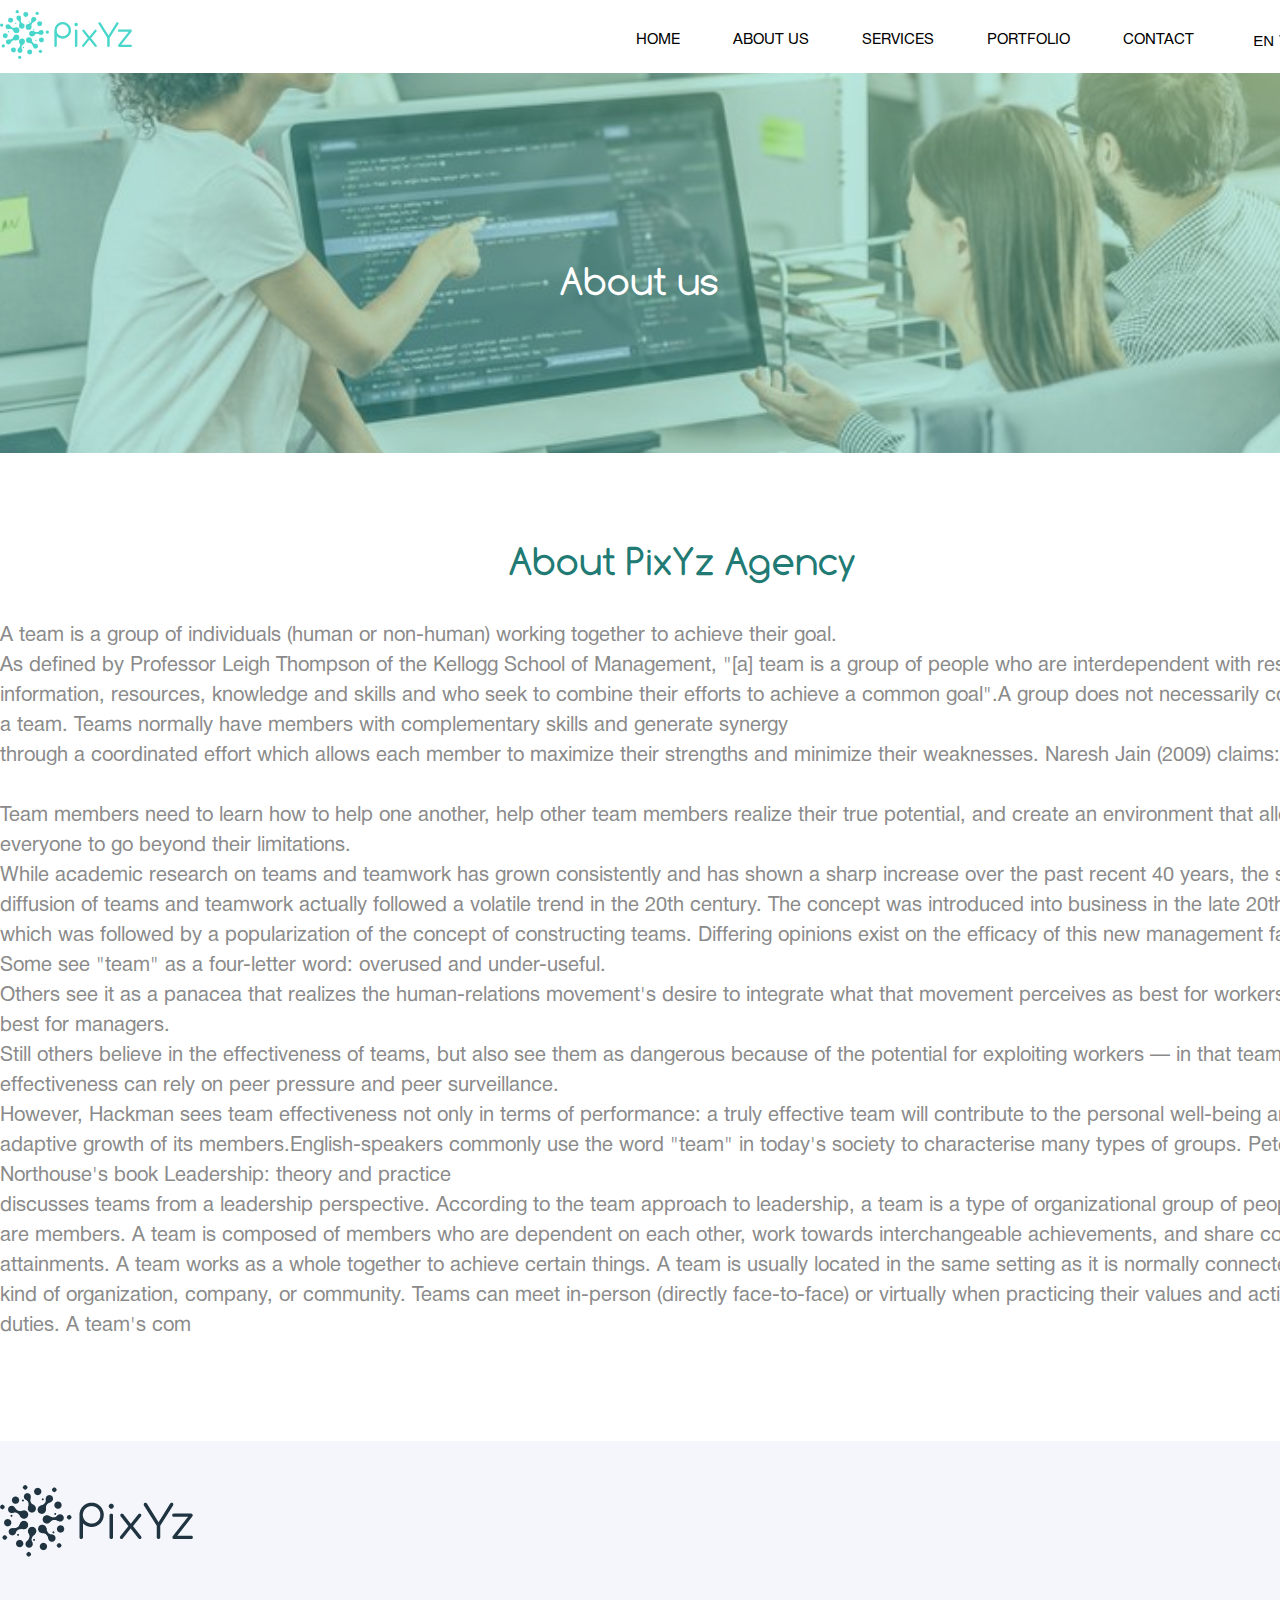
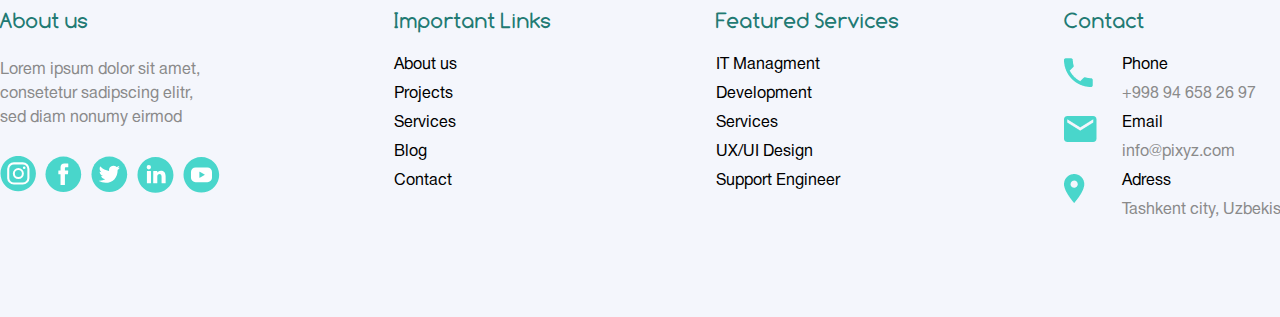
<file: aboutus.html>
<!DOCTYPE html>
<html lang="en">
<head>
    <meta charset="UTF-8">
    <meta http-equiv="X-UA-Compatible" content="IE=edge">
    <meta name="viewport" content="width=device-width, initial-scale=1.0">
    <title>About Us</title>
    <link rel="stylesheet" href="./css/aboutus.min.css">
</head>
<body>
    <header class="header">
        <div class="container">
            <div class="logo">
                <a href="#"><img src="icons/logo.svg" alt=""></a>
            </div>
            <div class="nav_menu">
                <ul class="nav_items">
                    <li><a href="index.html">Home</a></li>
                    <li><a href="aboutus.html">About us</a></li>
                    <li><a href="servises.html">Services</a></li>
                    <li><a href="portfolio.html">Portfolio</a></li>
                    <li><a href="contacts.html">Contact</a></li>
                    <div class="lang_menu">
                        <button class="lang_btn">EN</button>
                        <ul class="lang_content">
                            <li><a href="#">EN</a></li>
                            <li><a href="#">RU</a></li>
                            <li><a href="#">UZ</a></li>
                        </ul>
                    </div> 
                </ul>
            </div>
        </div>
    </header>

    <div class="baner_bg">
        <h2>About us</h2>
    </div>

    <div class="about_us">
        <div class="container">
            <div class="title">
                <h2>About PixYz Agency</h2>
                <p>A team is a group of individuals (human or non-human) working together to achieve their goal. <br>
                    As defined by Professor Leigh Thompson of the Kellogg School of Management, "[a] team is a group of people who are 
                    interdependent with respect to information, resources, knowledge and skills and who seek to combine their efforts to achieve a 
                    common goal".A group does not necessarily constitute a team. Teams normally have members with complementary skills
                    and generate synergy <br>
                    through a coordinated effort which allows each member to maximize their strengths and minimize their weaknesses. Naresh 
                    Jain (2009) claims: <br>
                    <br>
                    Team members need to learn how to help one another, help other team members realize their true potential, and create an 
                    environment that allows everyone to go beyond their limitations. <br>
                    
                    While academic research on teams and teamwork has grown consistently and has shown a sharp increase over the past recent 
                    40 years, the societal diffusion of teams and teamwork actually followed a volatile trend in the 20th century. The concept was 
                    introduced into business in the late 20th century, which was followed by a popularization of the concept of constructing teams.  
                    Differing opinions exist on the efficacy of this new management fad. <br>
                    Some see "team" as a four-letter word:  overused and under-useful. <br>
                    Others see it as a panacea that realizes the human-relations movement's desire to integrate what that movement perceives as 
                    best for workers and as best for managers. <br>
                    Still others believe in the effectiveness of teams, but also see them as dangerous because of the potential for exploiting 
                    workers — in that team effectiveness can rely on peer pressure and peer surveillance. <br>
                    However, Hackman sees team effectiveness not only in terms of performance: a truly effective team will contribute to the 
                    personal well-being and adaptive growth of its members.English-speakers commonly use the word "team" in today's society to 
                    characterise many types of groups. Peter Guy Northouse's book Leadership: theory and practice <br>
                    discusses teams from a leadership perspective. According to the team approach to leadership, a team is a type of 
                    organizational group of people that are members. A team is composed of members who are dependent on each other, work 
                    towards interchangeable achievements, and share common attainments. A team works as a whole together to achieve certain 
                    things. A team is usually located in the same setting as it is normally connected to a kind of organization, company, or 
                    community. Teams can meet in-person (directly face-to-face) or virtually when practicing their values and activities or duties. A 
                    team's com</p>
            </div>
        </div>
    </div>


    <footer>
        <div class="footer">
            <div class="container">
                <div class="footer_logo">
                    <a href="#"><img src="./img/footer_logo.png" alt="f-logo"></a>
                </div>
                <div class="footer_menu">
                    <div class="footer_menu_item">
                        <h4>About us</h4>
                        <p>Lorem ipsum dolor sit amet, 
                            consetetur sadipscing elitr, 
                            sed diam nonumy eirmod</p>
                        <div class="footer_menu_item_socials">
                            <ul>
                                <li><a href="#">
                                    <svg xmlns="http://www.w3.org/2000/svg" width="36" height="36" viewBox="0 0 36 36"><g><g><g><path fill="#fff" d="M2.685 17.432c0-8.57 6.947-15.517 15.516-15.517 8.57 0 15.517 6.947 15.517 15.517S26.77 32.948 18.2 32.948 2.685 26.001 2.685 17.432z"/></g><g><g><path fill="#49d6cb" d="M27.367 13.006a4.613 4.613 0 0 0-4.613-4.613H13.89a4.613 4.613 0 0 0-4.613 4.613v8.865a4.613 4.613 0 0 0 4.613 4.612h8.864a4.613 4.613 0 0 0 4.613-4.612zm2.103 8.865a6.716 6.716 0 0 1-6.716 6.716H13.89a6.717 6.717 0 0 1-6.716-6.716v-8.865a6.717 6.717 0 0 1 6.716-6.717h8.864a6.716 6.716 0 0 1 6.716 6.717zm-7.583-4.289a3.531 3.531 0 0 0-3.527-3.527 3.531 3.531 0 0 0-3.527 3.527 3.531 3.531 0 0 0 3.527 3.528 3.531 3.531 0 0 0 3.527-3.528zm1.98 0a5.513 5.513 0 0 1-5.507 5.507 5.513 5.513 0 0 1-5.506-5.507 5.513 5.513 0 0 1 5.506-5.507 5.513 5.513 0 0 1 5.506 5.507zm1.632-5.876a1.311 1.311 0 1 1-2.622-.001 1.311 1.311 0 0 1 2.622 0zm10.43 5.876c0-9.768-7.947-17.715-17.714-17.715C8.447-.133.5 7.814.5 17.582s7.947 17.715 17.715 17.715c9.767 0 17.714-7.947 17.714-17.715z"/></g></g></g></g></svg>
                                </a></li>
                                <li><a href="#">
                                    <svg xmlns="http://www.w3.org/2000/svg" width="37" height="37" viewBox="0 0 37 37"><g><g><g><g><path fill="#49d6cb" d="M18.331 36.082C8.5 36.082.5 28.083.5 18.252.5 8.418 8.5.42 18.331.42c9.832 0 17.83 8 17.83 17.831 0 9.832-7.998 17.831-17.83 17.831z"/></g></g><g><g><path fill="#fff" d="M15.535 18.336V28.67c0 .148.12.27.27.27h3.837a.27.27 0 0 0 .269-.27V18.167h2.783c.14 0 .256-.107.267-.246l.268-3.165a.27.27 0 0 0-.268-.292h-3.05v-2.245c0-.526.427-.953.953-.953h2.144a.27.27 0 0 0 .27-.27V7.834a.27.27 0 0 0-.27-.27h-3.623a3.85 3.85 0 0 0-3.85 3.85v3.051h-1.919a.27.27 0 0 0-.269.27v3.164c0 .149.12.269.27.269h1.918z"/></g></g></g></g></svg>
                                </a></li>
                                <li><a href="#">
                                    <svg xmlns="http://www.w3.org/2000/svg" width="37" height="37" viewBox="0 0 37 37"><g><g><g><g><path fill="#49d6cb" d="M18.33 36.082C8.5 36.082.5 28.083.5 18.252.5 8.418 8.499.42 18.33.42c9.833 0 17.832 8 17.832 17.831 0 9.832-7.999 17.831-17.831 17.831z"/></g></g><g><g><g><path fill="#fff" d="M28.579 11.743c-.66.3-1.387.48-2.1.6.338-.057.837-.669 1.037-.916a3.87 3.87 0 0 0 .699-1.273c.018-.037.032-.082-.005-.11-.046-.018-.075-.009-.11.01-.796.426-1.62.735-2.495.954a.166.166 0 0 1-.171-.046c-.073-.082-.14-.159-.219-.223a4.413 4.413 0 0 0-1.208-.74 4.208 4.208 0 0 0-1.852-.299 4.428 4.428 0 0 0-1.758.497c-.545.285-1.03.68-1.418 1.158a4.368 4.368 0 0 0-.847 1.696c-.146.598-.134 1.188-.044 1.791.013.1.004.114-.087.1-3.425-.51-6.264-1.735-8.569-4.361-.1-.114-.154-.114-.236.009-1.009 1.511-.52 3.94.74 5.134.169.158.341.318.527.463-.068.014-.906-.077-1.653-.463-.1-.064-.15-.027-.159.086-.01.163.004.314.027.491.193 1.532 1.255 2.95 2.708 3.503.172.072.363.136.55.168-.332.072-.673.124-1.622.05-.119-.023-.164.036-.119.15.714 1.945 2.254 2.523 3.408 2.853.154.027.309.027.463.064-.009.013-.018.013-.027.027-.382.583-1.71 1.017-2.327 1.233-1.123.393-2.347.57-3.534.453-.19-.028-.23-.027-.282 0-.052.032-.006.077.055.126.24.16.486.3.736.437.754.4 1.54.718 2.362.945 4.246 1.172 9.029.311 12.216-2.856 2.504-2.488 3.381-5.918 3.381-9.352 0-.135.159-.21.254-.28.651-.489 1.168-1.075 1.655-1.729.109-.147.101-.278.101-.331v-.019c0-.054.008-.037-.077 0z"/></g></g><g><g><path fill="#fff" d="M14.046 26.737c1.76 0 .084 0 0 0"/></g></g><g><g><path fill="#fff" d="M14.046 26.737c-.027.002-.343 0 0 0"/></g></g><g><g><path fill="#fff" d="M14.746 26.755c0-.035.368 0 0 0"/></g></g><g><g><path fill="#fff" d="M22.096 9.717c-.022.018-.054.018-.086 0"/></g></g></g></g></g></svg>
                                </a></li>
                                <li><a href="#">
                                    <svg xmlns="http://www.w3.org/2000/svg" width="37" height="37" viewBox="0 0 37 37"><g><g><g><g><g><path fill="#49d6cb" d="M18.473 36.87C8.563 36.87.5 28.806.5 18.895.5 8.986 8.563.924 18.473.924c9.91 0 17.972 8.063 17.972 17.972 0 9.91-8.062 17.973-17.972 17.973z"/></g></g><g><g><g><path fill="#fff" d="M10.214 27.276h3.464a.3.3 0 0 0 .3-.3V15.35a.3.3 0 0 0-.3-.3h-3.464a.3.3 0 0 0-.3.3v11.625a.3.3 0 0 0 .3.3zm18.42-7.01c0-3.755-2.005-5.503-4.68-5.503-2.16 0-3.123 1.189-3.663 2.02v.04h-.027c.007-.013.02-.026.027-.04v-1.432a.3.3 0 0 0-.3-.3h-3.457a.299.299 0 0 0-.3.303c.036 1.895 0 9.96-.007 11.622a.3.3 0 0 0 .3.3h3.463a.3.3 0 0 0 .3-.3v-6.528c0-.367.028-.73.136-.99.294-.732.961-1.487 2.084-1.487 1.472 0 2.059 1.121 2.059 2.764v6.24a.3.3 0 0 0 .3.3h3.464a.3.3 0 0 0 .301-.3z"/></g></g></g></g><g><g><path fill="#fff" d="M9.649 11.32a2.176 2.176 0 1 1 4.351 0 2.176 2.176 0 0 1-4.351 0z"/></g></g></g></g></svg>
                                </a></li>
                                <li><a href="#">
                                    <svg xmlns="http://www.w3.org/2000/svg" width="37" height="37" viewBox="0 0 37 37"><g><g><g><g><path fill="#49d6cb" d="M18.331 36.587C8.5 36.587.5 28.587.5 18.755S8.499.924 18.331.924s17.83 8 17.83 17.831c0 9.832-7.998 17.832-17.83 17.832z"/></g></g><g><g><g><path fill="#fff" d="M21.514 19.115l-4.736 2.597c-.206.112-.392-.037-.392-.272v-5.332c0-.237.191-.386.398-.269l4.769 2.735c.21.12.174.425-.039.54zm7.493-3.064a4.58 4.58 0 0 0-4.579-4.58H12.551a4.58 4.58 0 0 0-4.579 4.58v5.566a4.58 4.58 0 0 0 4.58 4.58h11.876a4.58 4.58 0 0 0 4.58-4.58z"/></g></g></g></g></g></svg>
                                </a></li>
                            </ul>
                        </div>
                    </div>
                    <div class="footer_menu_item">
                        <h4>Important Links</h4>
                        <ul>
                            <li><a href="#">About us</a></li>
                            <li><a href="#">Projects</a></li>
                            <li><a href="#">Services</a></li>
                            <li><a href="#">Blog</a></li>
                            <li><a href="#">Contact</a></li>
                        </ul>
                    </div>
                    <div class="footer_menu_item">
                        <h4>Featured Services</h4>
                        <ul>
                            <li><a href="#">
                                IT Managment</a></li>
                            <li><a href="#">
                                Development
                            </a></li>
                            <li><a href="#">
                                Services 
                            </a></li>
                            <li><a href="#">
                                UX/UI Design
                            </a></li>
                            <li><a href="#">
                                Support Engineer
                            </a></li>
                        </ul>
                    </div>
                    <div class="footer_menu_item">
                        <h4>Contact</h4>
                        <ul class="contacts_f">
                            <li>
                                <span>Phone</span>
                                <a href="#">+998 94 658 26 97</a>
                            </li>
                            <li>
                                <span>Email</span>
                                <a href="#">info@pixyz.com</a>
                            </li>
                            <li>
                                <span>Adress</span>
                                <a href="#">Tashkent city, Uzbekistan, 100369</a>
                            </li>
                        </ul>
                    </div>
                </div>
            </div>
        </div>
    </footer>
</body>
</html>
</file>
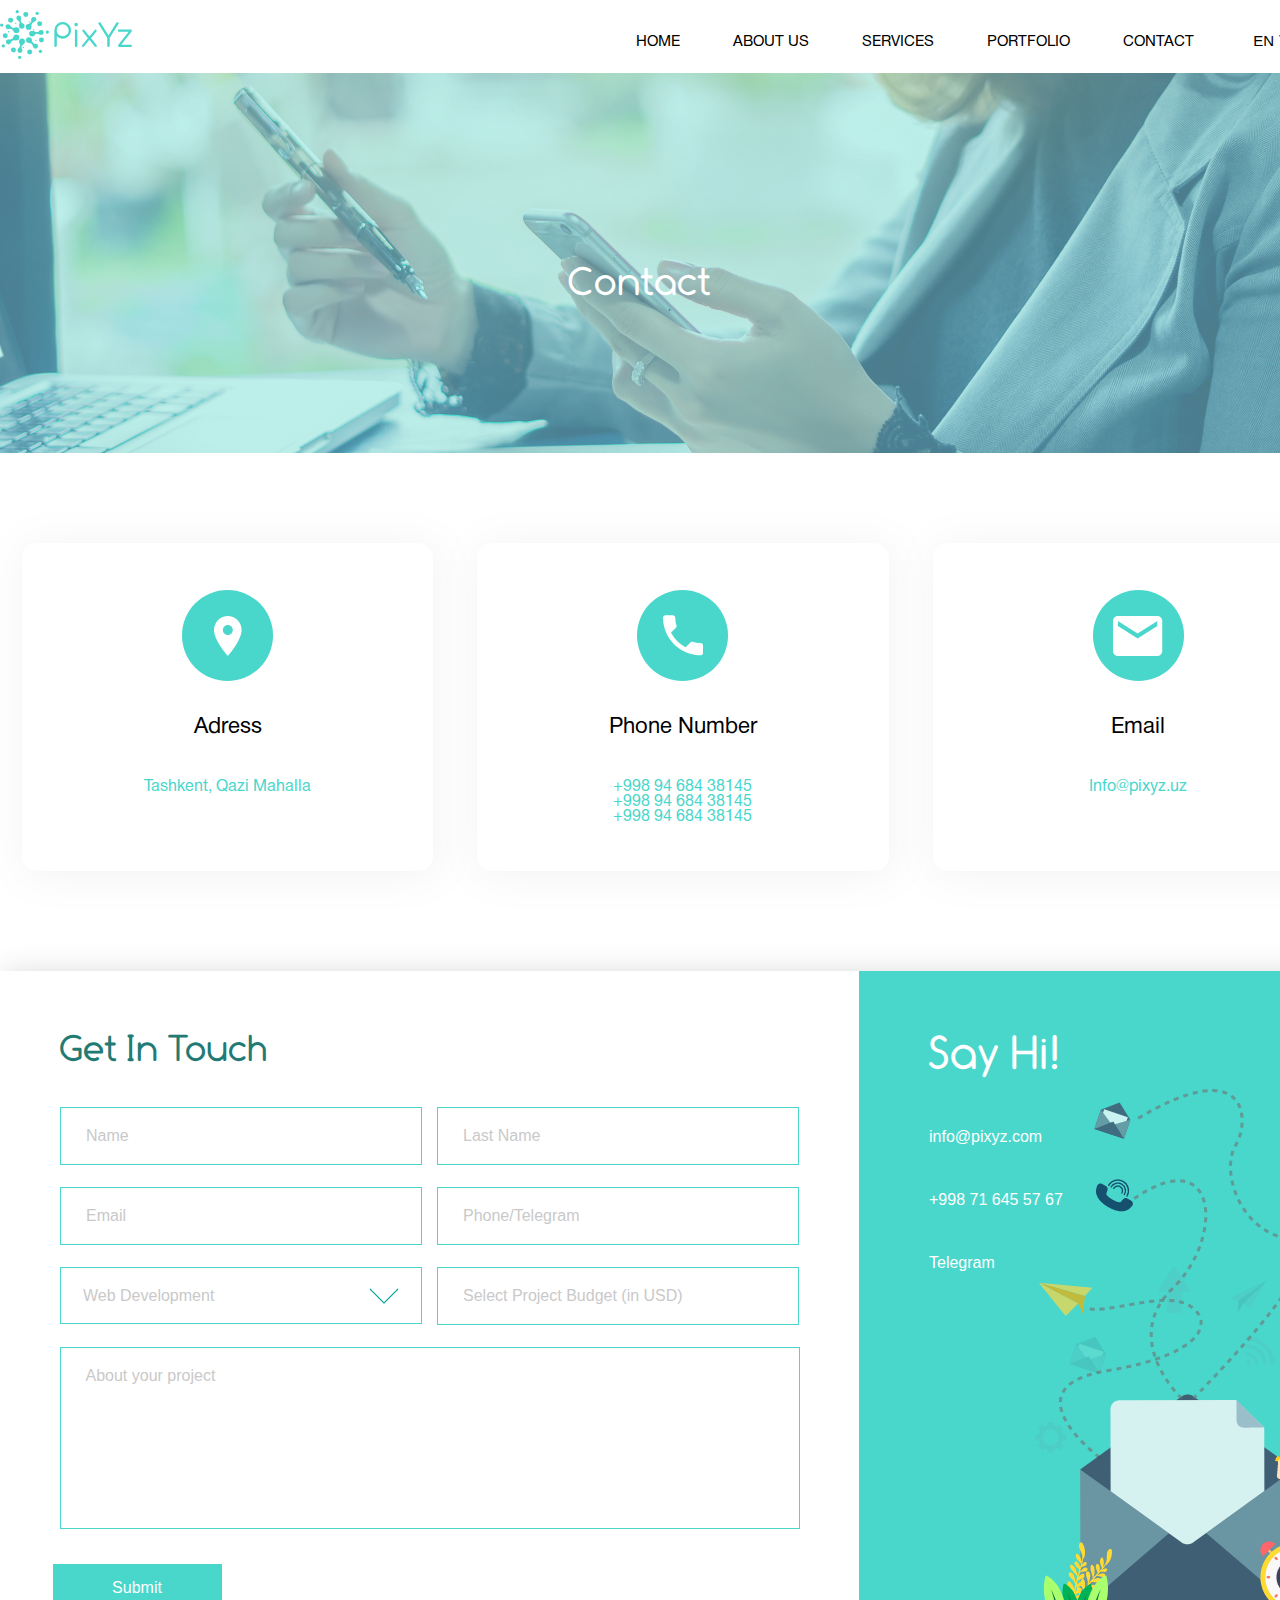
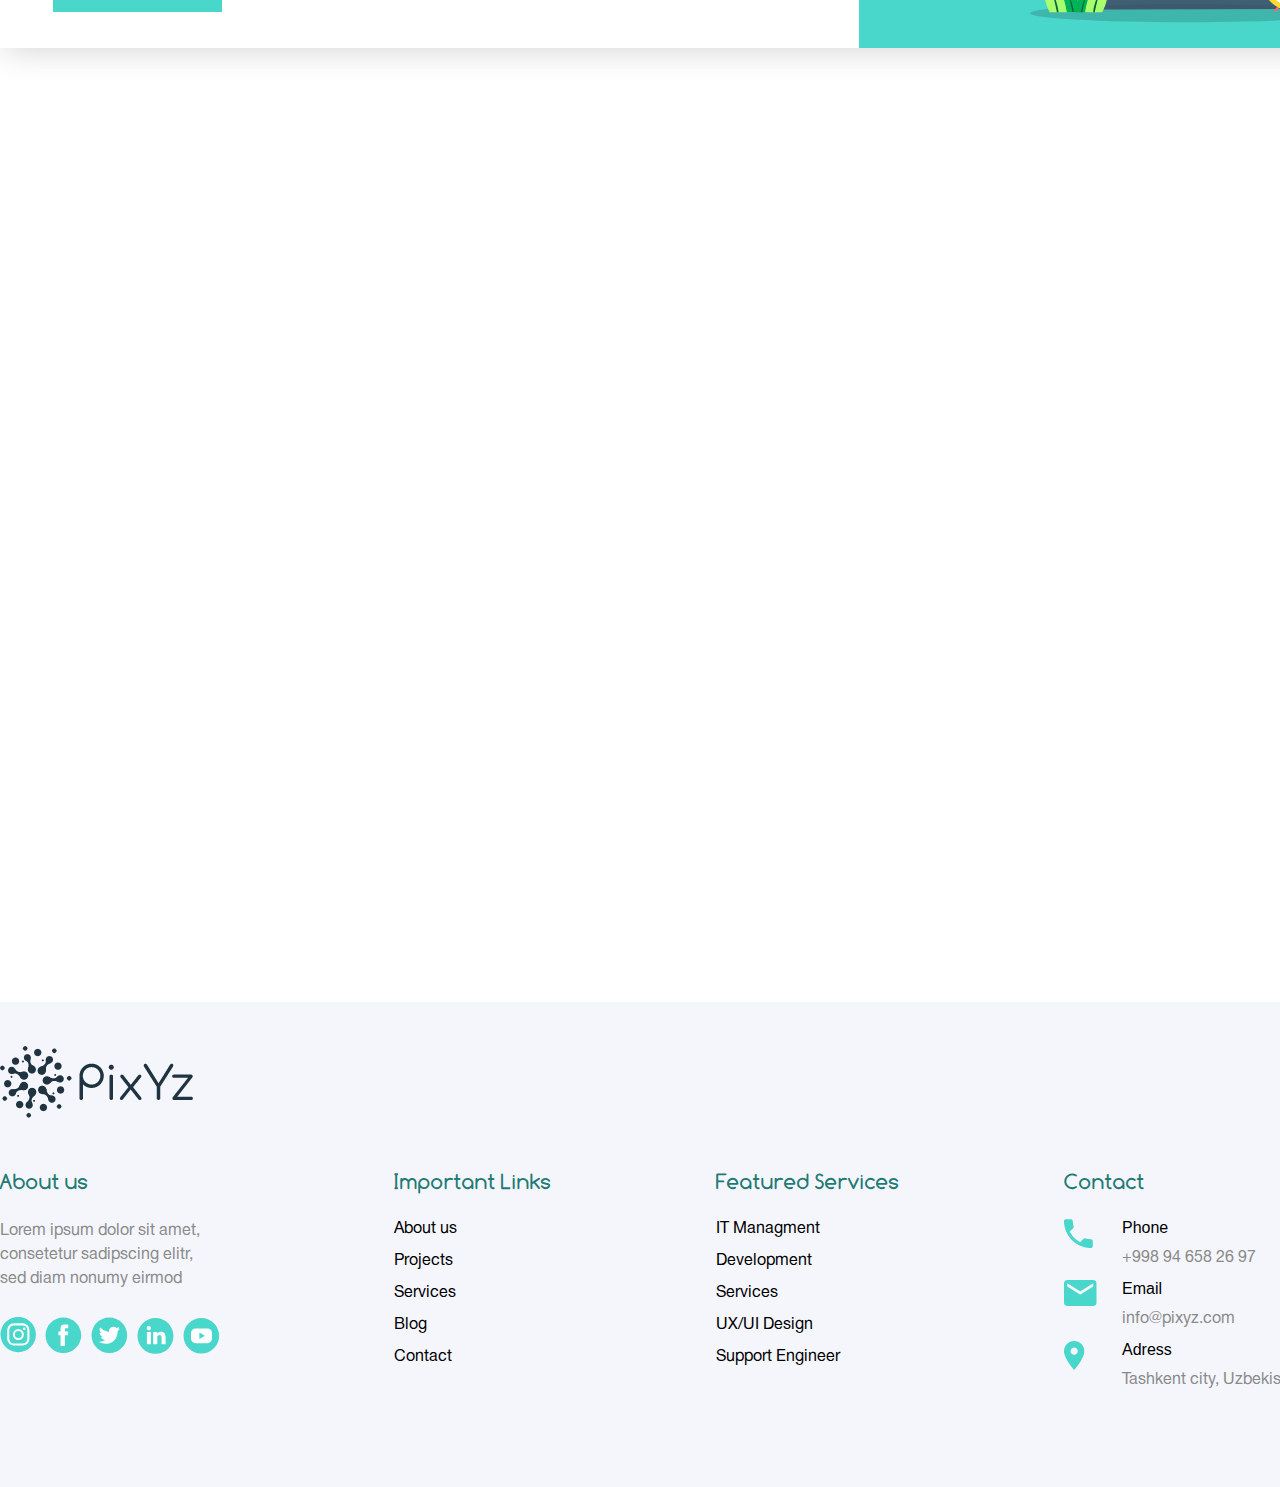
<file: contacts.html>
<!DOCTYPE html>
<html lang="en">
<head>
    <meta charset="UTF-8">
    <meta http-equiv="X-UA-Compatible" content="IE=edge">
    <meta name="viewport" content="width=device-width, initial-scale=1.0">
    <link rel="stylesheet" href="./css/contacts.min.css">
    <title>Contacts</title>
</head>
<body>
    <header class="header">
        <div class="container">
            <div class="logo">
                <a href="#"><img src="icons/logo.svg" alt=""></a>
            </div>
            <div class="nav_menu">
                <ul class="nav_items">
                    <li><a href="index.html">Home</a></li>
                    <li><a href="aboutus.html">About us</a></li>
                    <li><a href="servises.html">Services</a></li>
                    <li><a href="portfolio.html">Portfolio</a></li>
                    <li><a href="contacts.html">Contact</a></li>
                    <div class="lang_menu">
                        <button class="lang_btn">EN</button>
                        <ul class="lang_content">
                            <li><a href="#">EN</a></li>
                            <li><a href="#">RU</a></li>
                            <li><a href="#">UZ</a></li>
                        </ul>
                    </div> 
                </ul>
            </div>
        </div>
    </header>

    <div class="baner_bg">
        <h2>Contact</h2>
    </div>

    <div class="contact">
        <div class="container">
            <div class="contact_items">
                <div class="contact_item">
                    <div class="contact_item__wrapper">
                        <div class="contact_item__icon address">
                        </div>
                        <div class="contact_item__info">
                            <h3>
                                Adress
                            </h3>
                            <p>Tashkent, Qazi Mahalla</p>
                        </div>
                    </div>
                </div>
                <div class="contact_item">
                    <div class="contact_item__wrapper">
                        <div class="contact_item__icon phone ">
                        </div>
                        <div class="contact_item__info">
                            <h3>
                                Phone Number
                            </h3>
                            <p>+998 94 684 38145 <br>
                                +998 94 684 38145 <br>
                                +998 94 684 38145</p>
                        </div>
                    </div>
                </div>
                <div class="contact_item">
                    <div class="contact_item__wrapper">
                        <div class="contact_item__icon email">
                        </div>
                        <div class="contact_item__info">
                            <h3>
                                Email
                            </h3>
                            <p>Info@pixyz.uz</p>
                        </div>
                    </div>
                </div>
            </div>
        </div>
    </div>


    <div class="respond">
        <div class="container">
            <div class="respond_block">
                <div class="respond_block_form">
                    <div class="respond_block_form_title">
                        <h3>Get In Touch</h3>
                    </div>
                    <form method="">
                        <div class="forms">
                            <div class="input_form">
                                <input type="text" placeholder="Name " required></div>
                            <div class="input_form">
                                <input type="text" placeholder="Last Name"></div>
                            <div class="input_form">
                                <input type="text" placeholder="Email" required></div>
                            <div class="input_form">
                                <input type="text" placeholder="Phone/Telegram"></div>
                            <div class="input_form">
                                <select name="interested" id="interestedin">
                                    <option value="1">Web Development</option>
                                    <option value="2">Business Automation</option>
                                    <option value="3">Mobile Development</option>
                                    <option value="4">UI/UX Design</option>
                                    <option value="5">Telegram Bots</option>
                                    <option value="6">SMM</option>
                                </select>
                                </div>
                            <div class="input_form">
                                <input type="text" placeholder="Select Project Budget (in USD)"></div>
                            <div class="textarea_form">
                                <textarea cols="40" rows="4" placeholder="About your project"></textarea>
                            </div>
                            <div class="submit_btn">
                                <button type="submit">Submit</button>
                            </div>
                        </div>
                    </form>
                </div>
                <div class="contact_block">
                    <div class="contact_block_title">
                        <h2>Say Hi!</h2>
                    </div>
                    <div class="contact_block_links">
                        <a href="mailto:info@pixyz.com">info@pixyz.com</a>
                        <a href="tel:+998716455767">+998 71 645 57 67</a>
                        <a href="#">Telegram</a>
                    </div>
                </div>
            </div>
            </div>   
    </div>

    <div class="mapouter"><div class="gmap_canvas"><iframe width="100%" height="754" id="gmap_canvas" src="https://maps.google.com/maps?q=A.%20Khodjaev%20Str.,%20%D0%A2%D0%BE%D1%88%D0%BA%D0%B5%D0%BD%D1%82,%20%D0%A3%D0%B7%D0%B1%D0%B5%D0%BA%D0%B8%D1%81%D1%82%D0%B0%D0%BD&t=&z=19&ie=UTF8&iwloc=&output=embed" frameborder="0" scrolling="no" marginheight="0" marginwidth="0"></iframe><a href="https://123movies-to.org">123movies</a><br><style>.mapouter{position:relative;text-align:right;height:754px;width:100%;}</style><a href="https://www.embedgooglemap.net">google map on website</a><style>.gmap_canvas {overflow:hidden;background:none!important;height:754px;width:100%;}</style></div></div>

    <footer>
        <div class="footer">
            <div class="container">
                <div class="footer_logo">
                    <a href="#"><img src="./img/footer_logo.png" alt="f-logo"></a>
                </div>
                <div class="footer_menu">
                    <div class="footer_menu_item">
                        <h4>About us</h4>
                        <p>Lorem ipsum dolor sit amet, 
                            consetetur sadipscing elitr, 
                            sed diam nonumy eirmod</p>
                        <div class="footer_menu_item_socials">
                            <ul>
                                <li><a href="#">
                                    <svg xmlns="http://www.w3.org/2000/svg" width="36" height="36" viewBox="0 0 36 36"><g><g><g><path fill="#fff" d="M2.685 17.432c0-8.57 6.947-15.517 15.516-15.517 8.57 0 15.517 6.947 15.517 15.517S26.77 32.948 18.2 32.948 2.685 26.001 2.685 17.432z"/></g><g><g><path fill="#49d6cb" d="M27.367 13.006a4.613 4.613 0 0 0-4.613-4.613H13.89a4.613 4.613 0 0 0-4.613 4.613v8.865a4.613 4.613 0 0 0 4.613 4.612h8.864a4.613 4.613 0 0 0 4.613-4.612zm2.103 8.865a6.716 6.716 0 0 1-6.716 6.716H13.89a6.717 6.717 0 0 1-6.716-6.716v-8.865a6.717 6.717 0 0 1 6.716-6.717h8.864a6.716 6.716 0 0 1 6.716 6.717zm-7.583-4.289a3.531 3.531 0 0 0-3.527-3.527 3.531 3.531 0 0 0-3.527 3.527 3.531 3.531 0 0 0 3.527 3.528 3.531 3.531 0 0 0 3.527-3.528zm1.98 0a5.513 5.513 0 0 1-5.507 5.507 5.513 5.513 0 0 1-5.506-5.507 5.513 5.513 0 0 1 5.506-5.507 5.513 5.513 0 0 1 5.506 5.507zm1.632-5.876a1.311 1.311 0 1 1-2.622-.001 1.311 1.311 0 0 1 2.622 0zm10.43 5.876c0-9.768-7.947-17.715-17.714-17.715C8.447-.133.5 7.814.5 17.582s7.947 17.715 17.715 17.715c9.767 0 17.714-7.947 17.714-17.715z"/></g></g></g></g></svg>
                                </a></li>
                                <li><a href="#">
                                    <svg xmlns="http://www.w3.org/2000/svg" width="37" height="37" viewBox="0 0 37 37"><g><g><g><g><path fill="#49d6cb" d="M18.331 36.082C8.5 36.082.5 28.083.5 18.252.5 8.418 8.5.42 18.331.42c9.832 0 17.83 8 17.83 17.831 0 9.832-7.998 17.831-17.83 17.831z"/></g></g><g><g><path fill="#fff" d="M15.535 18.336V28.67c0 .148.12.27.27.27h3.837a.27.27 0 0 0 .269-.27V18.167h2.783c.14 0 .256-.107.267-.246l.268-3.165a.27.27 0 0 0-.268-.292h-3.05v-2.245c0-.526.427-.953.953-.953h2.144a.27.27 0 0 0 .27-.27V7.834a.27.27 0 0 0-.27-.27h-3.623a3.85 3.85 0 0 0-3.85 3.85v3.051h-1.919a.27.27 0 0 0-.269.27v3.164c0 .149.12.269.27.269h1.918z"/></g></g></g></g></svg>
                                </a></li>
                                <li><a href="#">
                                    <svg xmlns="http://www.w3.org/2000/svg" width="37" height="37" viewBox="0 0 37 37"><g><g><g><g><path fill="#49d6cb" d="M18.33 36.082C8.5 36.082.5 28.083.5 18.252.5 8.418 8.499.42 18.33.42c9.833 0 17.832 8 17.832 17.831 0 9.832-7.999 17.831-17.831 17.831z"/></g></g><g><g><g><path fill="#fff" d="M28.579 11.743c-.66.3-1.387.48-2.1.6.338-.057.837-.669 1.037-.916a3.87 3.87 0 0 0 .699-1.273c.018-.037.032-.082-.005-.11-.046-.018-.075-.009-.11.01-.796.426-1.62.735-2.495.954a.166.166 0 0 1-.171-.046c-.073-.082-.14-.159-.219-.223a4.413 4.413 0 0 0-1.208-.74 4.208 4.208 0 0 0-1.852-.299 4.428 4.428 0 0 0-1.758.497c-.545.285-1.03.68-1.418 1.158a4.368 4.368 0 0 0-.847 1.696c-.146.598-.134 1.188-.044 1.791.013.1.004.114-.087.1-3.425-.51-6.264-1.735-8.569-4.361-.1-.114-.154-.114-.236.009-1.009 1.511-.52 3.94.74 5.134.169.158.341.318.527.463-.068.014-.906-.077-1.653-.463-.1-.064-.15-.027-.159.086-.01.163.004.314.027.491.193 1.532 1.255 2.95 2.708 3.503.172.072.363.136.55.168-.332.072-.673.124-1.622.05-.119-.023-.164.036-.119.15.714 1.945 2.254 2.523 3.408 2.853.154.027.309.027.463.064-.009.013-.018.013-.027.027-.382.583-1.71 1.017-2.327 1.233-1.123.393-2.347.57-3.534.453-.19-.028-.23-.027-.282 0-.052.032-.006.077.055.126.24.16.486.3.736.437.754.4 1.54.718 2.362.945 4.246 1.172 9.029.311 12.216-2.856 2.504-2.488 3.381-5.918 3.381-9.352 0-.135.159-.21.254-.28.651-.489 1.168-1.075 1.655-1.729.109-.147.101-.278.101-.331v-.019c0-.054.008-.037-.077 0z"/></g></g><g><g><path fill="#fff" d="M14.046 26.737c1.76 0 .084 0 0 0"/></g></g><g><g><path fill="#fff" d="M14.046 26.737c-.027.002-.343 0 0 0"/></g></g><g><g><path fill="#fff" d="M14.746 26.755c0-.035.368 0 0 0"/></g></g><g><g><path fill="#fff" d="M22.096 9.717c-.022.018-.054.018-.086 0"/></g></g></g></g></g></svg>
                                </a></li>
                                <li><a href="#">
                                    <svg xmlns="http://www.w3.org/2000/svg" width="37" height="37" viewBox="0 0 37 37"><g><g><g><g><g><path fill="#49d6cb" d="M18.473 36.87C8.563 36.87.5 28.806.5 18.895.5 8.986 8.563.924 18.473.924c9.91 0 17.972 8.063 17.972 17.972 0 9.91-8.062 17.973-17.972 17.973z"/></g></g><g><g><g><path fill="#fff" d="M10.214 27.276h3.464a.3.3 0 0 0 .3-.3V15.35a.3.3 0 0 0-.3-.3h-3.464a.3.3 0 0 0-.3.3v11.625a.3.3 0 0 0 .3.3zm18.42-7.01c0-3.755-2.005-5.503-4.68-5.503-2.16 0-3.123 1.189-3.663 2.02v.04h-.027c.007-.013.02-.026.027-.04v-1.432a.3.3 0 0 0-.3-.3h-3.457a.299.299 0 0 0-.3.303c.036 1.895 0 9.96-.007 11.622a.3.3 0 0 0 .3.3h3.463a.3.3 0 0 0 .3-.3v-6.528c0-.367.028-.73.136-.99.294-.732.961-1.487 2.084-1.487 1.472 0 2.059 1.121 2.059 2.764v6.24a.3.3 0 0 0 .3.3h3.464a.3.3 0 0 0 .301-.3z"/></g></g></g></g><g><g><path fill="#fff" d="M9.649 11.32a2.176 2.176 0 1 1 4.351 0 2.176 2.176 0 0 1-4.351 0z"/></g></g></g></g></svg>
                                </a></li>
                                <li><a href="#">
                                    <svg xmlns="http://www.w3.org/2000/svg" width="37" height="37" viewBox="0 0 37 37"><g><g><g><g><path fill="#49d6cb" d="M18.331 36.587C8.5 36.587.5 28.587.5 18.755S8.499.924 18.331.924s17.83 8 17.83 17.831c0 9.832-7.998 17.832-17.83 17.832z"/></g></g><g><g><g><path fill="#fff" d="M21.514 19.115l-4.736 2.597c-.206.112-.392-.037-.392-.272v-5.332c0-.237.191-.386.398-.269l4.769 2.735c.21.12.174.425-.039.54zm7.493-3.064a4.58 4.58 0 0 0-4.579-4.58H12.551a4.58 4.58 0 0 0-4.579 4.58v5.566a4.58 4.58 0 0 0 4.58 4.58h11.876a4.58 4.58 0 0 0 4.58-4.58z"/></g></g></g></g></g></svg>
                                </a></li>
                            </ul>
                        </div>
                    </div>
                    <div class="footer_menu_item">
                        <h4>Important Links</h4>
                        <ul>
                            <li><a href="#">About us</a></li>
                            <li><a href="#">Projects</a></li>
                            <li><a href="#">Services</a></li>
                            <li><a href="#">Blog</a></li>
                            <li><a href="#">Contact</a></li>
                        </ul>
                    </div>
                    <div class="footer_menu_item">
                        <h4>Featured Services</h4>
                        <ul>
                            <li><a href="#">
                                IT Managment</a></li>
                            <li><a href="#">
                                Development
                            </a></li>
                            <li><a href="#">
                                Services 
                            </a></li>
                            <li><a href="#">
                                UX/UI Design
                            </a></li>
                            <li><a href="#">
                                Support Engineer
                            </a></li>
                        </ul>
                    </div>
                    <div class="footer_menu_item">
                        <h4>Contact</h4>
                        <ul class="contacts_f">
                            <li>
                                <span>Phone</span>
                                <a href="#">+998 94 658 26 97</a>
                            </li>
                            <li>
                                <span>Email</span>
                                <a href="#">info@pixyz.com</a>
                            </li>
                            <li>
                                <span>Adress</span>
                                <a href="#">Tashkent city, Uzbekistan, 100369</a>
                            </li>
                        </ul>
                    </div>
                </div>
            </div>
        </div>
    </footer>
</body>
</html>
</file>
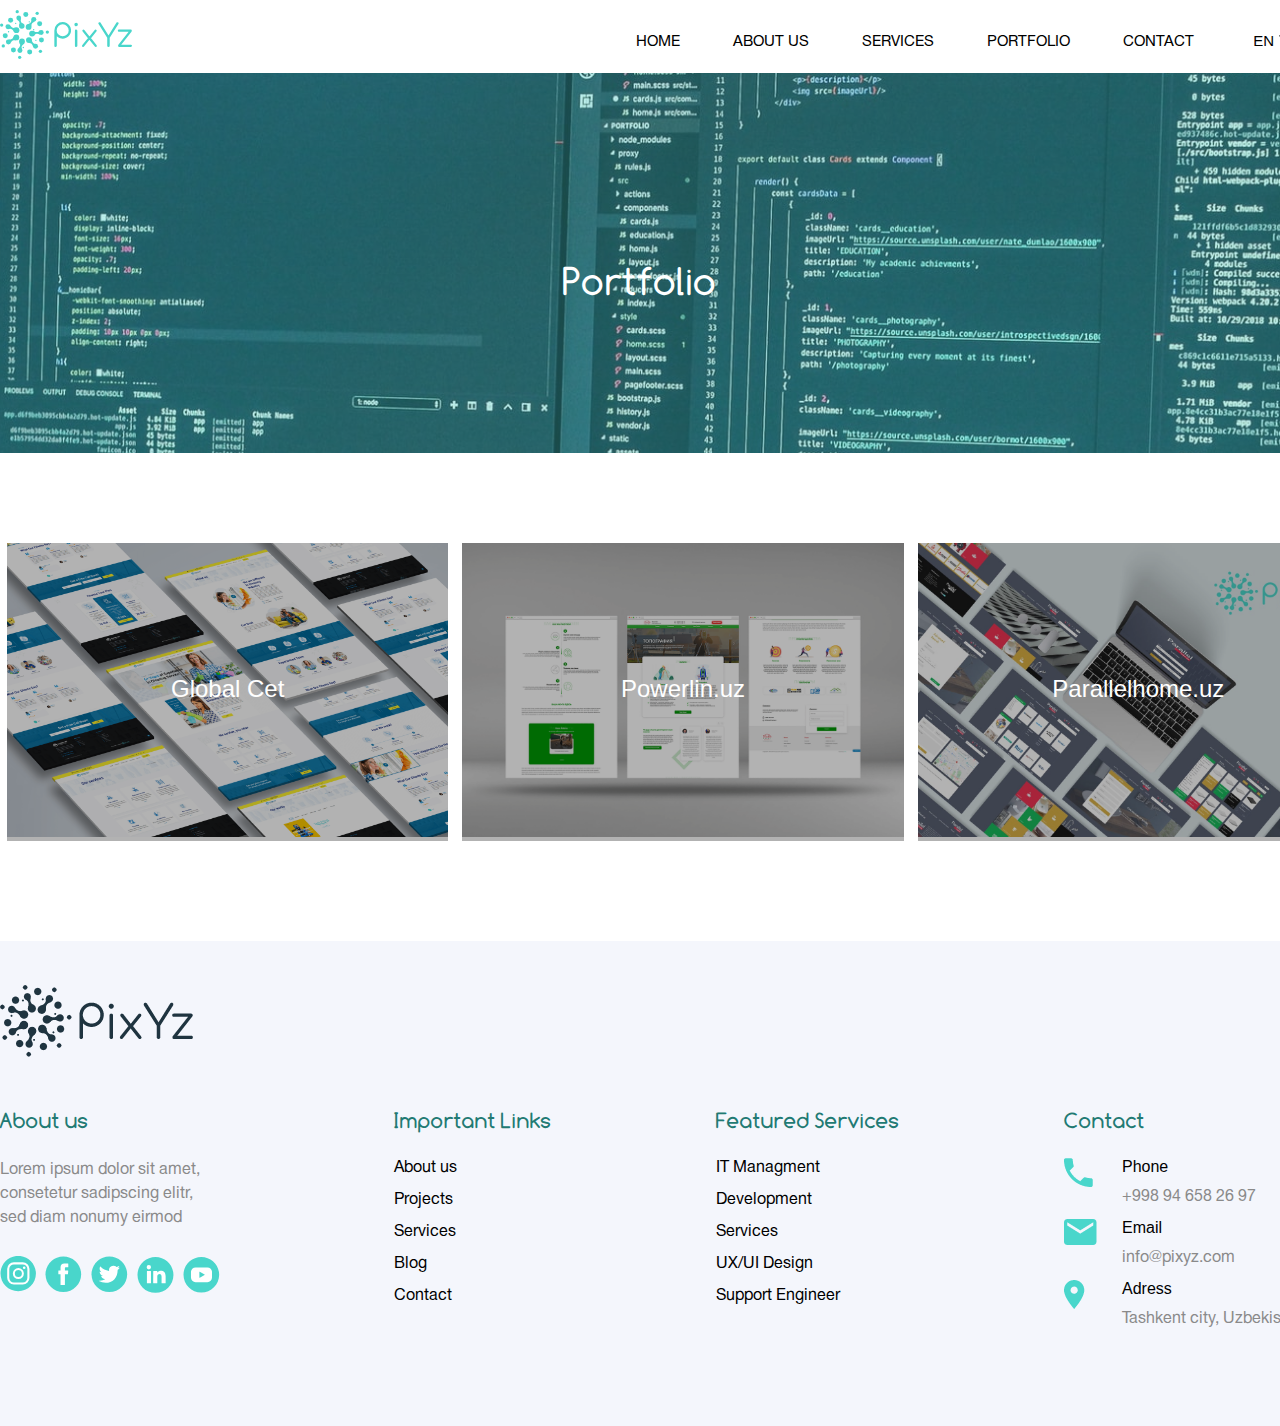
<file: portfolio.html>
<!DOCTYPE html>
<html lang="en">
<head>
    <meta charset="UTF-8">
    <meta http-equiv="X-UA-Compatible" content="IE=edge">
    <meta name="viewport" content="width=device-width, initial-scale=1.0">
    <link rel="stylesheet" href="./css/portfolio.min.css">
    <title>Portfolio</title>
</head>
<body>
    
    <header class="header">
        <div class="container">
            <div class="logo">
                <a href="#"><img src="icons/logo.svg" alt=""></a>
            </div>
            <div class="nav_menu">
                <ul class="nav_items">
                    <li><a href="index.html">Home</a></li>
                    <li><a href="aboutus.html">About us</a></li>
                    <li><a href="servises.html">Services</a></li>
                    <li><a href="portfolio.html">Portfolio</a></li>
                    <li><a href="contacts.html">Contact</a></li>
                    <div class="lang_menu">
                        <button class="lang_btn">EN</button>
                        <ul class="lang_content">
                            <li><a href="#">EN</a></li>
                            <li><a href="#">RU</a></li>
                            <li><a href="#">UZ</a></li>
                        </ul>
                    </div> 
                </ul>
            </div>
        </div>
    </header>

    <div class="baner_bg">
        <h2>Portfolio</h2>
    </div>


    <div class="portfolio">
        <div class="container">
            <div class="portfolio_examples">
                <div class="portfolio_item">
                   <div class="portfolio_item__img">
                        <img src="./img/clear_1_cel710O.png" alt="">
                   </div>
                    <div class="portfolio_item__link">
                        <a href="#">
                        <span>Global Cet</span>
                    </a>
                    </div>
                </div>
                <div class="portfolio_item">
                     <div class="portfolio_item__img">
                         <img src="./img/4188new_4.png" alt="">
                     </div>
                    <div class="portfolio_item__link">
                        <a href="#">
                        <span>Powerlin.uz</span>
                    </a>
                    </div>
                </div>
                <div class="portfolio_item">
                    <div class="portfolio_item__img">
                        <img src="./img/2020-11-18_01.26.06.jpg" alt="">
                    </div>
                    <div class="portfolio_item__link">
                        <a href="#">
                        <span>Parallelhome.uz</span>
                    </a>
                    </div>
                </div>

                
            </div>
        </div>
    </div>

    <footer>
        <div class="footer">
            <div class="container">
                <div class="footer_logo">
                    <a href="#"><img src="/img/footer_logo.png" alt="f-logo"></a>
                </div>
                <div class="footer_menu">
                    <div class="footer_menu_item">
                        <h4>About us</h4>
                        <p>Lorem ipsum dolor sit amet, 
                            consetetur sadipscing elitr, 
                            sed diam nonumy eirmod</p>
                        <div class="footer_menu_item_socials">
                            <ul>
                                <li><a href="#">
                                    <svg xmlns="http://www.w3.org/2000/svg" width="36" height="36" viewBox="0 0 36 36"><g><g><g><path fill="#fff" d="M2.685 17.432c0-8.57 6.947-15.517 15.516-15.517 8.57 0 15.517 6.947 15.517 15.517S26.77 32.948 18.2 32.948 2.685 26.001 2.685 17.432z"/></g><g><g><path fill="#49d6cb" d="M27.367 13.006a4.613 4.613 0 0 0-4.613-4.613H13.89a4.613 4.613 0 0 0-4.613 4.613v8.865a4.613 4.613 0 0 0 4.613 4.612h8.864a4.613 4.613 0 0 0 4.613-4.612zm2.103 8.865a6.716 6.716 0 0 1-6.716 6.716H13.89a6.717 6.717 0 0 1-6.716-6.716v-8.865a6.717 6.717 0 0 1 6.716-6.717h8.864a6.716 6.716 0 0 1 6.716 6.717zm-7.583-4.289a3.531 3.531 0 0 0-3.527-3.527 3.531 3.531 0 0 0-3.527 3.527 3.531 3.531 0 0 0 3.527 3.528 3.531 3.531 0 0 0 3.527-3.528zm1.98 0a5.513 5.513 0 0 1-5.507 5.507 5.513 5.513 0 0 1-5.506-5.507 5.513 5.513 0 0 1 5.506-5.507 5.513 5.513 0 0 1 5.506 5.507zm1.632-5.876a1.311 1.311 0 1 1-2.622-.001 1.311 1.311 0 0 1 2.622 0zm10.43 5.876c0-9.768-7.947-17.715-17.714-17.715C8.447-.133.5 7.814.5 17.582s7.947 17.715 17.715 17.715c9.767 0 17.714-7.947 17.714-17.715z"/></g></g></g></g></svg>
                                </a></li>
                                <li><a href="#">
                                    <svg xmlns="http://www.w3.org/2000/svg" width="37" height="37" viewBox="0 0 37 37"><g><g><g><g><path fill="#49d6cb" d="M18.331 36.082C8.5 36.082.5 28.083.5 18.252.5 8.418 8.5.42 18.331.42c9.832 0 17.83 8 17.83 17.831 0 9.832-7.998 17.831-17.83 17.831z"/></g></g><g><g><path fill="#fff" d="M15.535 18.336V28.67c0 .148.12.27.27.27h3.837a.27.27 0 0 0 .269-.27V18.167h2.783c.14 0 .256-.107.267-.246l.268-3.165a.27.27 0 0 0-.268-.292h-3.05v-2.245c0-.526.427-.953.953-.953h2.144a.27.27 0 0 0 .27-.27V7.834a.27.27 0 0 0-.27-.27h-3.623a3.85 3.85 0 0 0-3.85 3.85v3.051h-1.919a.27.27 0 0 0-.269.27v3.164c0 .149.12.269.27.269h1.918z"/></g></g></g></g></svg>
                                </a></li>
                                <li><a href="#">
                                    <svg xmlns="http://www.w3.org/2000/svg" width="37" height="37" viewBox="0 0 37 37"><g><g><g><g><path fill="#49d6cb" d="M18.33 36.082C8.5 36.082.5 28.083.5 18.252.5 8.418 8.499.42 18.33.42c9.833 0 17.832 8 17.832 17.831 0 9.832-7.999 17.831-17.831 17.831z"/></g></g><g><g><g><path fill="#fff" d="M28.579 11.743c-.66.3-1.387.48-2.1.6.338-.057.837-.669 1.037-.916a3.87 3.87 0 0 0 .699-1.273c.018-.037.032-.082-.005-.11-.046-.018-.075-.009-.11.01-.796.426-1.62.735-2.495.954a.166.166 0 0 1-.171-.046c-.073-.082-.14-.159-.219-.223a4.413 4.413 0 0 0-1.208-.74 4.208 4.208 0 0 0-1.852-.299 4.428 4.428 0 0 0-1.758.497c-.545.285-1.03.68-1.418 1.158a4.368 4.368 0 0 0-.847 1.696c-.146.598-.134 1.188-.044 1.791.013.1.004.114-.087.1-3.425-.51-6.264-1.735-8.569-4.361-.1-.114-.154-.114-.236.009-1.009 1.511-.52 3.94.74 5.134.169.158.341.318.527.463-.068.014-.906-.077-1.653-.463-.1-.064-.15-.027-.159.086-.01.163.004.314.027.491.193 1.532 1.255 2.95 2.708 3.503.172.072.363.136.55.168-.332.072-.673.124-1.622.05-.119-.023-.164.036-.119.15.714 1.945 2.254 2.523 3.408 2.853.154.027.309.027.463.064-.009.013-.018.013-.027.027-.382.583-1.71 1.017-2.327 1.233-1.123.393-2.347.57-3.534.453-.19-.028-.23-.027-.282 0-.052.032-.006.077.055.126.24.16.486.3.736.437.754.4 1.54.718 2.362.945 4.246 1.172 9.029.311 12.216-2.856 2.504-2.488 3.381-5.918 3.381-9.352 0-.135.159-.21.254-.28.651-.489 1.168-1.075 1.655-1.729.109-.147.101-.278.101-.331v-.019c0-.054.008-.037-.077 0z"/></g></g><g><g><path fill="#fff" d="M14.046 26.737c1.76 0 .084 0 0 0"/></g></g><g><g><path fill="#fff" d="M14.046 26.737c-.027.002-.343 0 0 0"/></g></g><g><g><path fill="#fff" d="M14.746 26.755c0-.035.368 0 0 0"/></g></g><g><g><path fill="#fff" d="M22.096 9.717c-.022.018-.054.018-.086 0"/></g></g></g></g></g></svg>
                                </a></li>
                                <li><a href="#">
                                    <svg xmlns="http://www.w3.org/2000/svg" width="37" height="37" viewBox="0 0 37 37"><g><g><g><g><g><path fill="#49d6cb" d="M18.473 36.87C8.563 36.87.5 28.806.5 18.895.5 8.986 8.563.924 18.473.924c9.91 0 17.972 8.063 17.972 17.972 0 9.91-8.062 17.973-17.972 17.973z"/></g></g><g><g><g><path fill="#fff" d="M10.214 27.276h3.464a.3.3 0 0 0 .3-.3V15.35a.3.3 0 0 0-.3-.3h-3.464a.3.3 0 0 0-.3.3v11.625a.3.3 0 0 0 .3.3zm18.42-7.01c0-3.755-2.005-5.503-4.68-5.503-2.16 0-3.123 1.189-3.663 2.02v.04h-.027c.007-.013.02-.026.027-.04v-1.432a.3.3 0 0 0-.3-.3h-3.457a.299.299 0 0 0-.3.303c.036 1.895 0 9.96-.007 11.622a.3.3 0 0 0 .3.3h3.463a.3.3 0 0 0 .3-.3v-6.528c0-.367.028-.73.136-.99.294-.732.961-1.487 2.084-1.487 1.472 0 2.059 1.121 2.059 2.764v6.24a.3.3 0 0 0 .3.3h3.464a.3.3 0 0 0 .301-.3z"/></g></g></g></g><g><g><path fill="#fff" d="M9.649 11.32a2.176 2.176 0 1 1 4.351 0 2.176 2.176 0 0 1-4.351 0z"/></g></g></g></g></svg>
                                </a></li>
                                <li><a href="#">
                                    <svg xmlns="http://www.w3.org/2000/svg" width="37" height="37" viewBox="0 0 37 37"><g><g><g><g><path fill="#49d6cb" d="M18.331 36.587C8.5 36.587.5 28.587.5 18.755S8.499.924 18.331.924s17.83 8 17.83 17.831c0 9.832-7.998 17.832-17.83 17.832z"/></g></g><g><g><g><path fill="#fff" d="M21.514 19.115l-4.736 2.597c-.206.112-.392-.037-.392-.272v-5.332c0-.237.191-.386.398-.269l4.769 2.735c.21.12.174.425-.039.54zm7.493-3.064a4.58 4.58 0 0 0-4.579-4.58H12.551a4.58 4.58 0 0 0-4.579 4.58v5.566a4.58 4.58 0 0 0 4.58 4.58h11.876a4.58 4.58 0 0 0 4.58-4.58z"/></g></g></g></g></g></svg>
                                </a></li>
                            </ul>
                        </div>
                    </div>
                    <div class="footer_menu_item">
                        <h4>Important Links</h4>
                        <ul>
                            <li><a href="#">About us</a></li>
                            <li><a href="#">Projects</a></li>
                            <li><a href="#">Services</a></li>
                            <li><a href="#">Blog</a></li>
                            <li><a href="#">Contact</a></li>
                        </ul>
                    </div>
                    <div class="footer_menu_item">
                        <h4>Featured Services</h4>
                        <ul>
                            <li><a href="#">
                                IT Managment</a></li>
                            <li><a href="#">
                                Development
                            </a></li>
                            <li><a href="#">
                                Services 
                            </a></li>
                            <li><a href="#">
                                UX/UI Design
                            </a></li>
                            <li><a href="#">
                                Support Engineer
                            </a></li>
                        </ul>
                    </div>
                    <div class="footer_menu_item">
                        <h4>Contact</h4>
                        <ul class="contacts_f">
                            <li>
                                <span>Phone</span>
                                <a href="#">+998 94 658 26 97</a>
                            </li>
                            <li>
                                <span>Email</span>
                                <a href="#">info@pixyz.com</a>
                            </li>
                            <li>
                                <span>Adress</span>
                                <a href="#">Tashkent city, Uzbekistan, 100369</a>
                            </li>
                        </ul>
                    </div>
                </div>
            </div>
        </div>
    </footer>
</body>
</html>
</file>
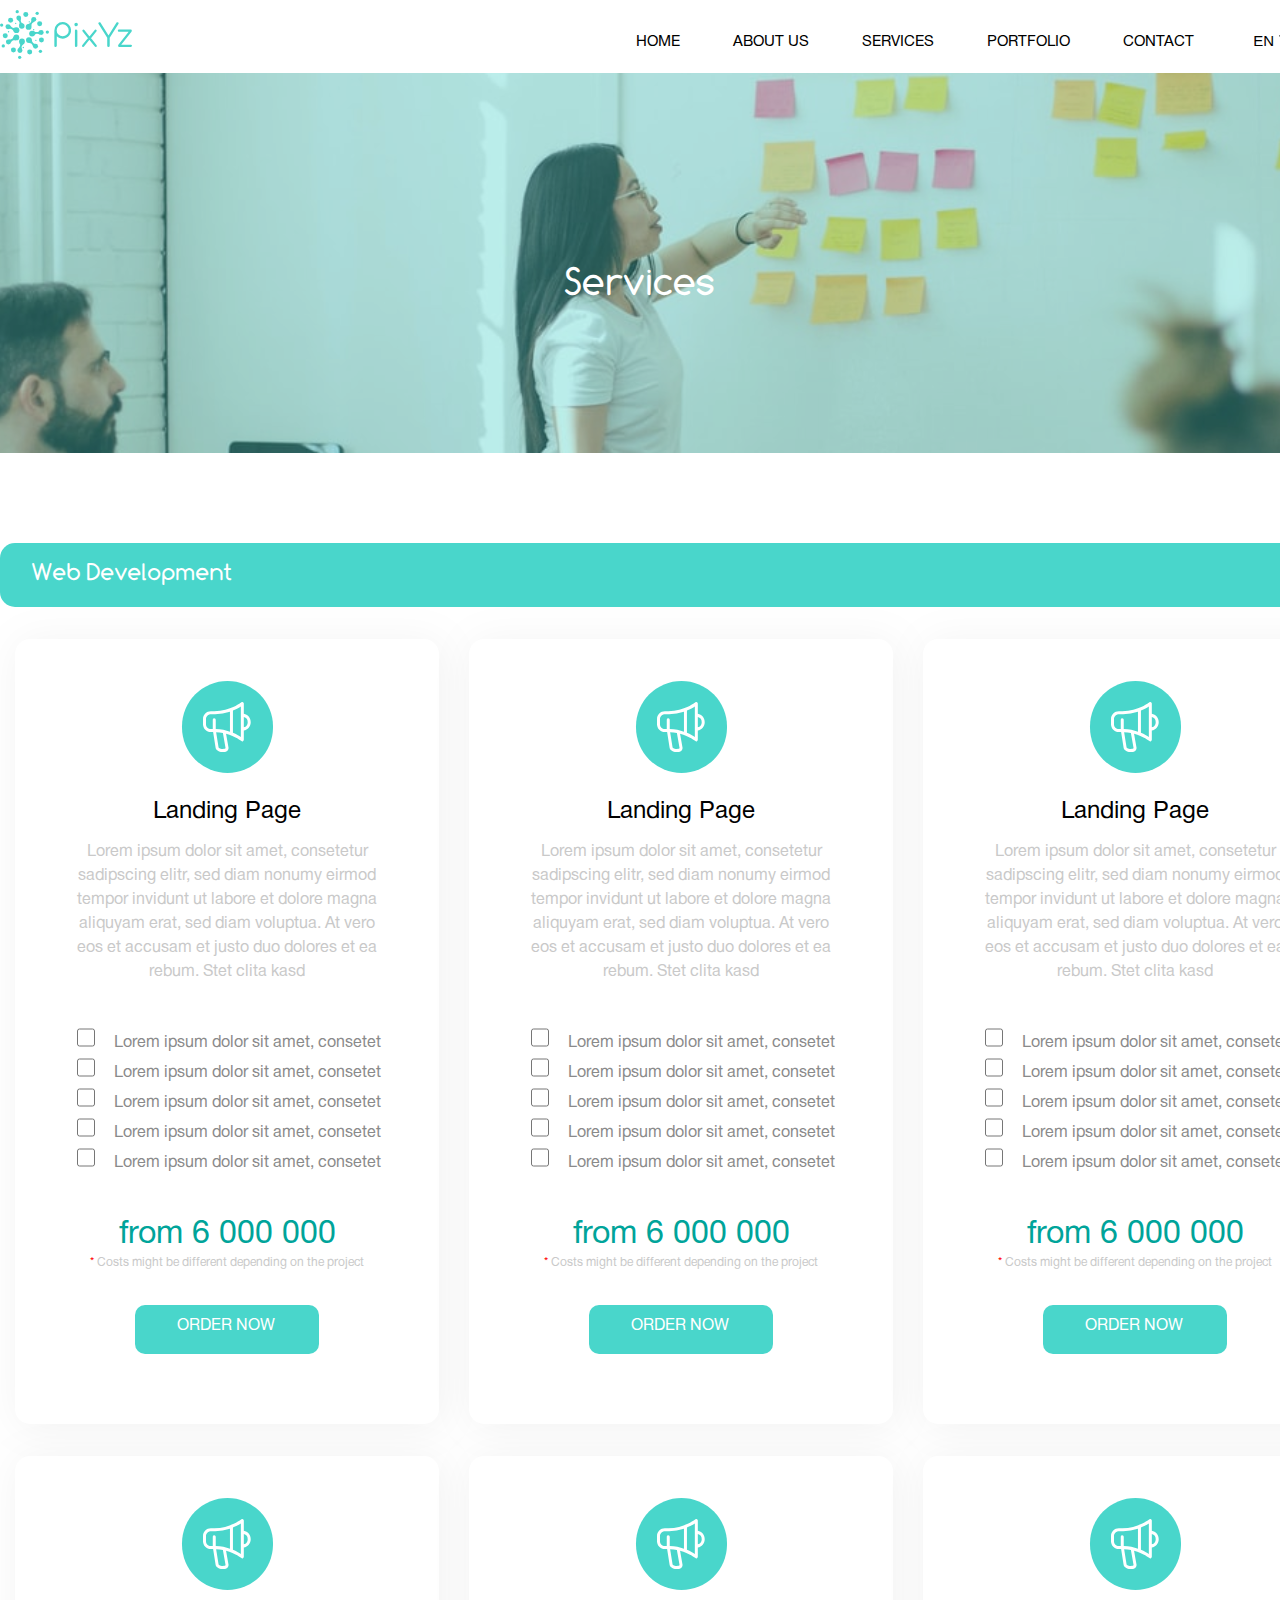
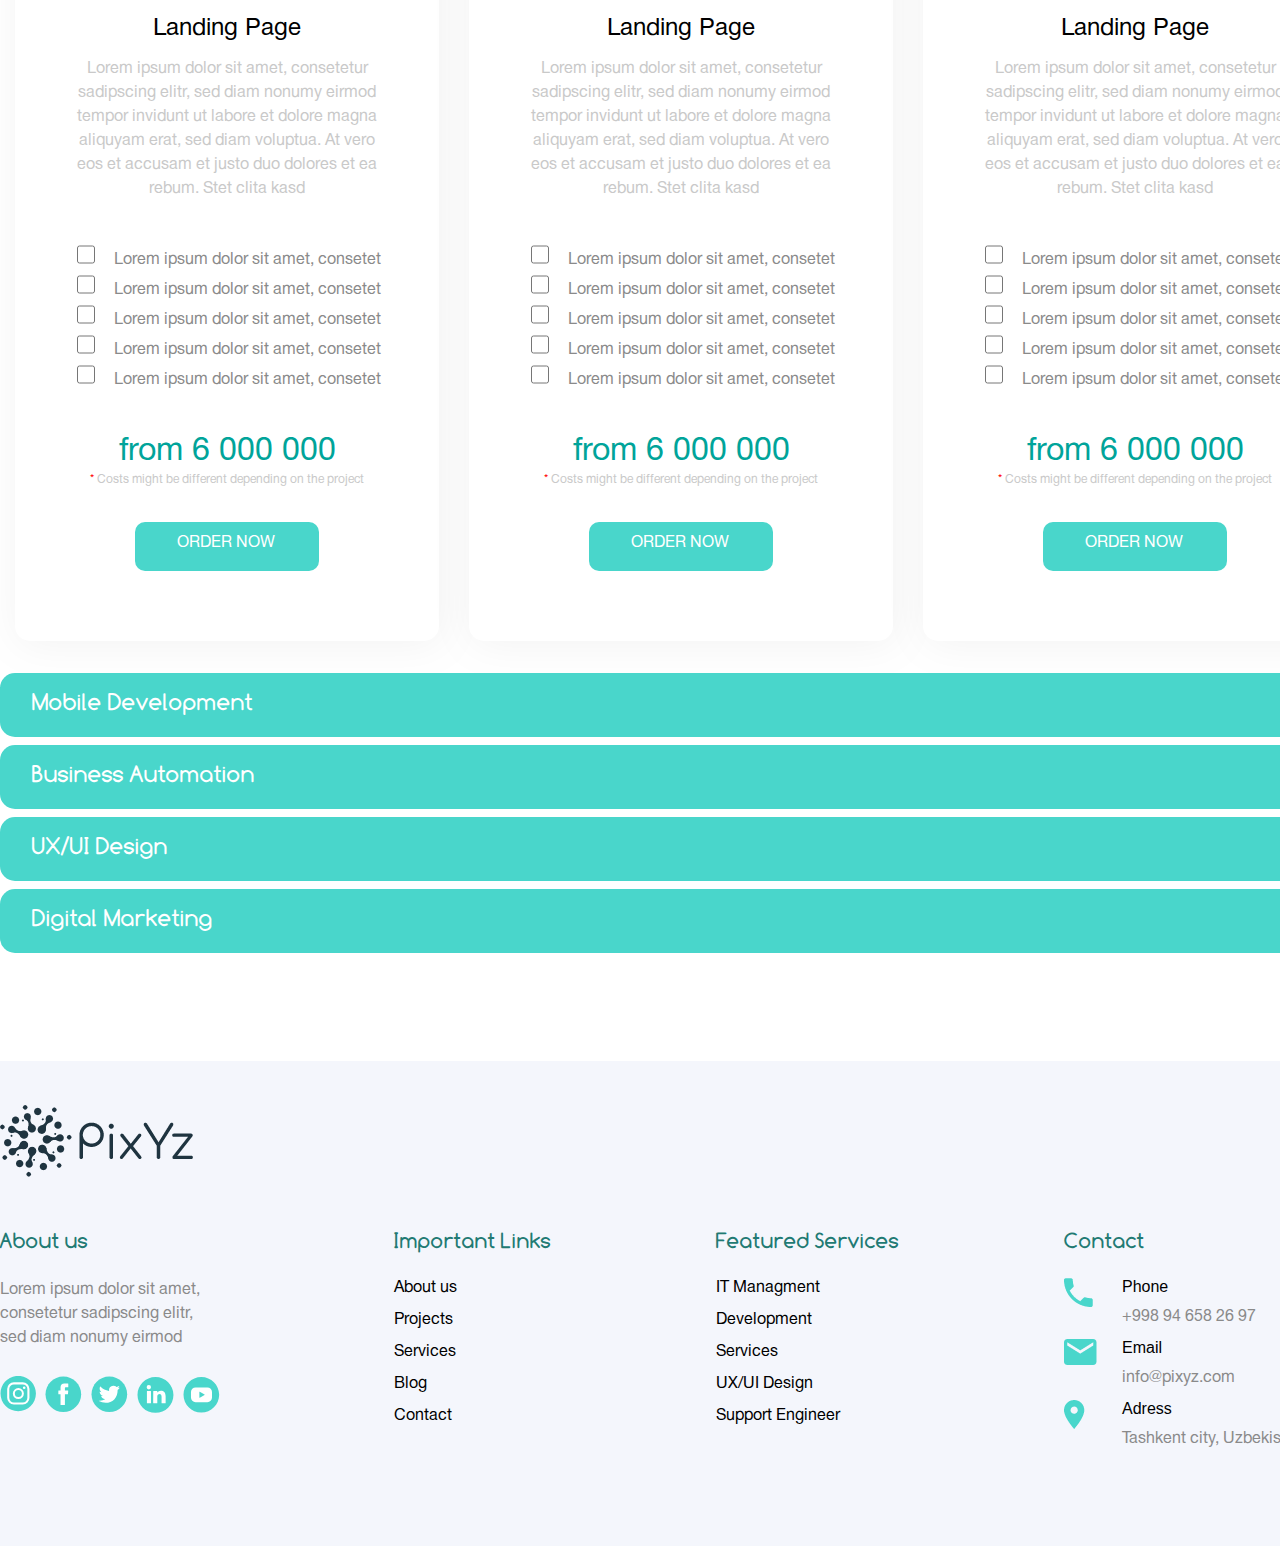
<file: servises.html>
<!DOCTYPE html>
<html lang="en">
<head>
    <meta charset="UTF-8">
    <meta http-equiv="X-UA-Compatible" content="IE=edge">
    <meta name="viewport" content="width=device-width, initial-scale=1.0">
    <link rel="stylesheet" href="./css/servises.min.css">
    <title>Servises</title>
</head>
<body>
    <header class="header">
        <div class="container">
            <div class="logo">
                <a href="#"><img src="icons/logo.svg" alt=""></a>
            </div>
            <div class="nav_menu">
                <ul class="nav_items">
                    <li><a href="index.html">Home</a></li>
                    <li><a href="aboutus.html">About us</a></li>
                    <li><a href="servises.html">Services</a></li>
                    <li><a href="portfolio.html">Portfolio</a></li>
                    <li><a href="contacts.html">Contact</a></li>
                    <div class="lang_menu">
                        <button class="lang_btn">EN</button>
                        <ul class="lang_content">
                            <li><a href="#">EN</a></li>
                            <li><a href="#">RU</a></li>
                            <li><a href="#">UZ</a></li>
                        </ul>
                    </div> 
                </ul>
            </div>
        </div>
    </header>

    <div class="baner_bg">
        <h2>Services</h2>
    </div>



    <div class="price">
        <div class="container">
            <div class="price_items">
                    <div class="price_items_list">
                        <h4>Web Development</h4>
                        <div class="price_items_blocks">
                            <div class="price_items_block">
                                <div class="price_items_block__wrapper">
                                    <div class="price_items_block__icon">
                                        <svg xmlns="http://www.w3.org/2000/svg" width="48" height="50" viewBox="0 0 48 50"><g><g><g><path fill="#fff" d="M40.828 25.298V14.971a5.367 5.367 0 0 1 3.897 5.165 5.366 5.366 0 0 1-3.897 5.162zm-2.99 9.655c-1.772-1.146-4.467-2.69-7.894-4.107V8.527c3.448-1.414 6.131-2.955 7.894-4.101zM22.548 45.94c.006.026.053.253-.084.427-.24.298-1.022.616-2.523.616-3.515 0-4.277-1.514-4.388-1.791l-2.415-15.053c2.374.103 4.64.38 6.756.804zM2.99 22.184v-4.986c0-2.704 2.178-4.902 4.858-4.902h4.198c.059 0 .109-.03.167-.036a49.908 49.908 0 0 0 14.74-2.619v20.077c-4.026-1.382-8.822-2.455-14.2-2.623v-9.36a1.5 1.5 0 0 0-1.495-1.509c-.826 0-1.495.675-1.495 1.509v9.346H7.848c-2.68 0-4.858-2.199-4.858-4.897zm37.838-10.319V1.51c0-.583-.333-1.114-.856-1.364a1.486 1.486 0 0 0-1.588.197c-.105.089-10.85 8.807-27.085 8.93 0 0-.018.007-.026.007H7.848C3.521 9.279 0 12.832 0 17.199v4.985c0 4.363 3.521 7.914 7.848 7.914h2.254l2.537 15.786c.038.168 1.019 4.116 7.302 4.116 2.377 0 4.038-.625 4.937-1.856.879-1.202.675-2.498.575-2.92l-2.388-13.518c9.31 2.56 15.252 7.251 15.334 7.319a1.484 1.484 0 0 0 1.582.183c.517-.254.847-.781.847-1.362v-9.443c3.906-.686 6.887-4.13 6.887-8.267 0-4.143-2.98-7.584-6.887-8.27z"/></g></g></g></svg>
                                    </div>
                                    <div class="price_items_block__info">
                                        <h3>Landing Page</h3>
                                        <p>Lorem ipsum dolor sit amet, consetetur 
                                            sadipscing elitr, sed diam nonumy eirmod 
                                            tempor invidunt ut labore et dolore magna 
                                            aliquyam erat, sed diam voluptua. At vero 
                                            eos et accusam et justo duo dolores et ea 
                                            rebum. Stet clita kasd </p>
                                        <div class="checkbox">
                                            <label class="servise">
                                                <input type="checkbox" name="1" id="">Lorem ipsum dolor sit amet, consetet <br>
                                                <input type="checkbox" name="2" id="">Lorem ipsum dolor sit amet, consetet <br>
                                                <input type="checkbox" name="3" id="">Lorem ipsum dolor sit amet, consetet <br>
                                                <input type="checkbox" name="4" id="">Lorem ipsum dolor sit amet, consetet <br>
                                                <input type="checkbox" name="5" id="">Lorem ipsum dolor sit amet, consetet <br>
                                            </label>
                                        </div>
                                       <div class="service_price">
                                        <h2>from 6 000 000</h2>
                                        <p><span>*</span> Costs might be different depending on the project</p>
                                       </div>
                                       <div class="price_btn">
                                           <a href="#">ORDER NOW</a>
                                       </div>
                                    </div>
                                </div>
                            </div>
                            <div class="price_items_block">
                                <div class="price_items_block__wrapper">
                                    <div class="price_items_block__icon">
                                        <svg xmlns="http://www.w3.org/2000/svg" width="48" height="50" viewBox="0 0 48 50"><g><g><g><path fill="#fff" d="M40.828 25.298V14.971a5.367 5.367 0 0 1 3.897 5.165 5.366 5.366 0 0 1-3.897 5.162zm-2.99 9.655c-1.772-1.146-4.467-2.69-7.894-4.107V8.527c3.448-1.414 6.131-2.955 7.894-4.101zM22.548 45.94c.006.026.053.253-.084.427-.24.298-1.022.616-2.523.616-3.515 0-4.277-1.514-4.388-1.791l-2.415-15.053c2.374.103 4.64.38 6.756.804zM2.99 22.184v-4.986c0-2.704 2.178-4.902 4.858-4.902h4.198c.059 0 .109-.03.167-.036a49.908 49.908 0 0 0 14.74-2.619v20.077c-4.026-1.382-8.822-2.455-14.2-2.623v-9.36a1.5 1.5 0 0 0-1.495-1.509c-.826 0-1.495.675-1.495 1.509v9.346H7.848c-2.68 0-4.858-2.199-4.858-4.897zm37.838-10.319V1.51c0-.583-.333-1.114-.856-1.364a1.486 1.486 0 0 0-1.588.197c-.105.089-10.85 8.807-27.085 8.93 0 0-.018.007-.026.007H7.848C3.521 9.279 0 12.832 0 17.199v4.985c0 4.363 3.521 7.914 7.848 7.914h2.254l2.537 15.786c.038.168 1.019 4.116 7.302 4.116 2.377 0 4.038-.625 4.937-1.856.879-1.202.675-2.498.575-2.92l-2.388-13.518c9.31 2.56 15.252 7.251 15.334 7.319a1.484 1.484 0 0 0 1.582.183c.517-.254.847-.781.847-1.362v-9.443c3.906-.686 6.887-4.13 6.887-8.267 0-4.143-2.98-7.584-6.887-8.27z"/></g></g></g></svg>
                                    </div>
                                    <div class="price_items_block__info">
                                        <h3>Landing Page</h3>
                                        <p>Lorem ipsum dolor sit amet, consetetur 
                                            sadipscing elitr, sed diam nonumy eirmod 
                                            tempor invidunt ut labore et dolore magna 
                                            aliquyam erat, sed diam voluptua. At vero 
                                            eos et accusam et justo duo dolores et ea 
                                            rebum. Stet clita kasd </p>
                                        <div class="checkbox">
                                            <label class="servise">
                                                <input type="checkbox" name="1" id="">Lorem ipsum dolor sit amet, consetet <br>
                                                <input type="checkbox" name="2" id="">Lorem ipsum dolor sit amet, consetet <br>
                                                <input type="checkbox" name="3" id="">Lorem ipsum dolor sit amet, consetet <br>
                                                <input type="checkbox" name="4" id="">Lorem ipsum dolor sit amet, consetet <br>
                                                <input type="checkbox" name="5" id="">Lorem ipsum dolor sit amet, consetet <br>
                                            </label>
                                        </div>
                                       <div class="service_price">
                                        <h2>from 6 000 000</h2>
                                        <p><span>*</span> Costs might be different depending on the project</p>
                                       </div>
                                       <div class="price_btn">
                                           <a href="#">ORDER NOW</a>
                                       </div>
                                    </div>
                                </div>
                            </div>
                            <div class="price_items_block">
                                <div class="price_items_block__wrapper">
                                    <div class="price_items_block__icon">
                                        <svg xmlns="http://www.w3.org/2000/svg" width="48" height="50" viewBox="0 0 48 50"><g><g><g><path fill="#fff" d="M40.828 25.298V14.971a5.367 5.367 0 0 1 3.897 5.165 5.366 5.366 0 0 1-3.897 5.162zm-2.99 9.655c-1.772-1.146-4.467-2.69-7.894-4.107V8.527c3.448-1.414 6.131-2.955 7.894-4.101zM22.548 45.94c.006.026.053.253-.084.427-.24.298-1.022.616-2.523.616-3.515 0-4.277-1.514-4.388-1.791l-2.415-15.053c2.374.103 4.64.38 6.756.804zM2.99 22.184v-4.986c0-2.704 2.178-4.902 4.858-4.902h4.198c.059 0 .109-.03.167-.036a49.908 49.908 0 0 0 14.74-2.619v20.077c-4.026-1.382-8.822-2.455-14.2-2.623v-9.36a1.5 1.5 0 0 0-1.495-1.509c-.826 0-1.495.675-1.495 1.509v9.346H7.848c-2.68 0-4.858-2.199-4.858-4.897zm37.838-10.319V1.51c0-.583-.333-1.114-.856-1.364a1.486 1.486 0 0 0-1.588.197c-.105.089-10.85 8.807-27.085 8.93 0 0-.018.007-.026.007H7.848C3.521 9.279 0 12.832 0 17.199v4.985c0 4.363 3.521 7.914 7.848 7.914h2.254l2.537 15.786c.038.168 1.019 4.116 7.302 4.116 2.377 0 4.038-.625 4.937-1.856.879-1.202.675-2.498.575-2.92l-2.388-13.518c9.31 2.56 15.252 7.251 15.334 7.319a1.484 1.484 0 0 0 1.582.183c.517-.254.847-.781.847-1.362v-9.443c3.906-.686 6.887-4.13 6.887-8.267 0-4.143-2.98-7.584-6.887-8.27z"/></g></g></g></svg>
                                    </div>
                                    <div class="price_items_block__info">
                                        <h3>Landing Page</h3>
                                        <p>Lorem ipsum dolor sit amet, consetetur 
                                            sadipscing elitr, sed diam nonumy eirmod 
                                            tempor invidunt ut labore et dolore magna 
                                            aliquyam erat, sed diam voluptua. At vero 
                                            eos et accusam et justo duo dolores et ea 
                                            rebum. Stet clita kasd </p>
                                        <div class="checkbox">
                                            <label class="servise">
                                                <input type="checkbox" name="1" id="">Lorem ipsum dolor sit amet, consetet <br>
                                                <input type="checkbox" name="2" id="">Lorem ipsum dolor sit amet, consetet <br>
                                                <input type="checkbox" name="3" id="">Lorem ipsum dolor sit amet, consetet <br>
                                                <input type="checkbox" name="4" id="">Lorem ipsum dolor sit amet, consetet <br>
                                                <input type="checkbox" name="5" id="">Lorem ipsum dolor sit amet, consetet <br>
                                            </label>
                                        </div>
                                       <div class="service_price">
                                        <h2>from 6 000 000</h2>
                                        <p><span>*</span> Costs might be different depending on the project</p>
                                       </div>
                                       <div class="price_btn">
                                           <a href="#">ORDER NOW</a>
                                       </div>
                                    </div>
                                </div>
                            </div>
                            <div class="price_items_block">
                                <div class="price_items_block__wrapper">
                                    <div class="price_items_block__icon">
                                        <svg xmlns="http://www.w3.org/2000/svg" width="48" height="50" viewBox="0 0 48 50"><g><g><g><path fill="#fff" d="M40.828 25.298V14.971a5.367 5.367 0 0 1 3.897 5.165 5.366 5.366 0 0 1-3.897 5.162zm-2.99 9.655c-1.772-1.146-4.467-2.69-7.894-4.107V8.527c3.448-1.414 6.131-2.955 7.894-4.101zM22.548 45.94c.006.026.053.253-.084.427-.24.298-1.022.616-2.523.616-3.515 0-4.277-1.514-4.388-1.791l-2.415-15.053c2.374.103 4.64.38 6.756.804zM2.99 22.184v-4.986c0-2.704 2.178-4.902 4.858-4.902h4.198c.059 0 .109-.03.167-.036a49.908 49.908 0 0 0 14.74-2.619v20.077c-4.026-1.382-8.822-2.455-14.2-2.623v-9.36a1.5 1.5 0 0 0-1.495-1.509c-.826 0-1.495.675-1.495 1.509v9.346H7.848c-2.68 0-4.858-2.199-4.858-4.897zm37.838-10.319V1.51c0-.583-.333-1.114-.856-1.364a1.486 1.486 0 0 0-1.588.197c-.105.089-10.85 8.807-27.085 8.93 0 0-.018.007-.026.007H7.848C3.521 9.279 0 12.832 0 17.199v4.985c0 4.363 3.521 7.914 7.848 7.914h2.254l2.537 15.786c.038.168 1.019 4.116 7.302 4.116 2.377 0 4.038-.625 4.937-1.856.879-1.202.675-2.498.575-2.92l-2.388-13.518c9.31 2.56 15.252 7.251 15.334 7.319a1.484 1.484 0 0 0 1.582.183c.517-.254.847-.781.847-1.362v-9.443c3.906-.686 6.887-4.13 6.887-8.267 0-4.143-2.98-7.584-6.887-8.27z"/></g></g></g></svg>
                                    </div>
                                    <div class="price_items_block__info">
                                        <h3>Landing Page</h3>
                                        <p>Lorem ipsum dolor sit amet, consetetur 
                                            sadipscing elitr, sed diam nonumy eirmod 
                                            tempor invidunt ut labore et dolore magna 
                                            aliquyam erat, sed diam voluptua. At vero 
                                            eos et accusam et justo duo dolores et ea 
                                            rebum. Stet clita kasd </p>
                                        <div class="checkbox">
                                            <label class="servise">
                                                <input type="checkbox" name="1" id="">Lorem ipsum dolor sit amet, consetet <br>
                                                <input type="checkbox" name="2" id="">Lorem ipsum dolor sit amet, consetet <br>
                                                <input type="checkbox" name="3" id="">Lorem ipsum dolor sit amet, consetet <br>
                                                <input type="checkbox" name="4" id="">Lorem ipsum dolor sit amet, consetet <br>
                                                <input type="checkbox" name="5" id="">Lorem ipsum dolor sit amet, consetet <br>
                                            </label>
                                        </div>
                                       <div class="service_price">
                                        <h2>from 6 000 000</h2>
                                        <p><span>*</span> Costs might be different depending on the project</p>
                                       </div>
                                       <div class="price_btn">
                                           <a href="#">ORDER NOW</a>
                                       </div>
                                    </div>
                                </div>
                            </div>
                            <div class="price_items_block">
                                <div class="price_items_block__wrapper">
                                    <div class="price_items_block__icon">
                                        <svg xmlns="http://www.w3.org/2000/svg" width="48" height="50" viewBox="0 0 48 50"><g><g><g><path fill="#fff" d="M40.828 25.298V14.971a5.367 5.367 0 0 1 3.897 5.165 5.366 5.366 0 0 1-3.897 5.162zm-2.99 9.655c-1.772-1.146-4.467-2.69-7.894-4.107V8.527c3.448-1.414 6.131-2.955 7.894-4.101zM22.548 45.94c.006.026.053.253-.084.427-.24.298-1.022.616-2.523.616-3.515 0-4.277-1.514-4.388-1.791l-2.415-15.053c2.374.103 4.64.38 6.756.804zM2.99 22.184v-4.986c0-2.704 2.178-4.902 4.858-4.902h4.198c.059 0 .109-.03.167-.036a49.908 49.908 0 0 0 14.74-2.619v20.077c-4.026-1.382-8.822-2.455-14.2-2.623v-9.36a1.5 1.5 0 0 0-1.495-1.509c-.826 0-1.495.675-1.495 1.509v9.346H7.848c-2.68 0-4.858-2.199-4.858-4.897zm37.838-10.319V1.51c0-.583-.333-1.114-.856-1.364a1.486 1.486 0 0 0-1.588.197c-.105.089-10.85 8.807-27.085 8.93 0 0-.018.007-.026.007H7.848C3.521 9.279 0 12.832 0 17.199v4.985c0 4.363 3.521 7.914 7.848 7.914h2.254l2.537 15.786c.038.168 1.019 4.116 7.302 4.116 2.377 0 4.038-.625 4.937-1.856.879-1.202.675-2.498.575-2.92l-2.388-13.518c9.31 2.56 15.252 7.251 15.334 7.319a1.484 1.484 0 0 0 1.582.183c.517-.254.847-.781.847-1.362v-9.443c3.906-.686 6.887-4.13 6.887-8.267 0-4.143-2.98-7.584-6.887-8.27z"/></g></g></g></svg>
                                    </div>
                                    <div class="price_items_block__info">
                                        <h3>Landing Page</h3>
                                        <p>Lorem ipsum dolor sit amet, consetetur 
                                            sadipscing elitr, sed diam nonumy eirmod 
                                            tempor invidunt ut labore et dolore magna 
                                            aliquyam erat, sed diam voluptua. At vero 
                                            eos et accusam et justo duo dolores et ea 
                                            rebum. Stet clita kasd </p>
                                        <div class="checkbox">
                                            <label class="servise">
                                                <input type="checkbox" name="1" id="">Lorem ipsum dolor sit amet, consetet <br>
                                                <input type="checkbox" name="2" id="">Lorem ipsum dolor sit amet, consetet <br>
                                                <input type="checkbox" name="3" id="">Lorem ipsum dolor sit amet, consetet <br>
                                                <input type="checkbox" name="4" id="">Lorem ipsum dolor sit amet, consetet <br>
                                                <input type="checkbox" name="5" id="">Lorem ipsum dolor sit amet, consetet <br>
                                            </label>
                                        </div>
                                       <div class="service_price">
                                        <h2>from 6 000 000</h2>
                                        <p><span>*</span> Costs might be different depending on the project</p>
                                       </div>
                                       <div class="price_btn">
                                           <a href="#">ORDER NOW</a>
                                       </div>
                                    </div>
                                </div>
                            </div>
                            <div class="price_items_block">
                                <div class="price_items_block__wrapper">
                                    <div class="price_items_block__icon">
                                        <svg xmlns="http://www.w3.org/2000/svg" width="48" height="50" viewBox="0 0 48 50"><g><g><g><path fill="#fff" d="M40.828 25.298V14.971a5.367 5.367 0 0 1 3.897 5.165 5.366 5.366 0 0 1-3.897 5.162zm-2.99 9.655c-1.772-1.146-4.467-2.69-7.894-4.107V8.527c3.448-1.414 6.131-2.955 7.894-4.101zM22.548 45.94c.006.026.053.253-.084.427-.24.298-1.022.616-2.523.616-3.515 0-4.277-1.514-4.388-1.791l-2.415-15.053c2.374.103 4.64.38 6.756.804zM2.99 22.184v-4.986c0-2.704 2.178-4.902 4.858-4.902h4.198c.059 0 .109-.03.167-.036a49.908 49.908 0 0 0 14.74-2.619v20.077c-4.026-1.382-8.822-2.455-14.2-2.623v-9.36a1.5 1.5 0 0 0-1.495-1.509c-.826 0-1.495.675-1.495 1.509v9.346H7.848c-2.68 0-4.858-2.199-4.858-4.897zm37.838-10.319V1.51c0-.583-.333-1.114-.856-1.364a1.486 1.486 0 0 0-1.588.197c-.105.089-10.85 8.807-27.085 8.93 0 0-.018.007-.026.007H7.848C3.521 9.279 0 12.832 0 17.199v4.985c0 4.363 3.521 7.914 7.848 7.914h2.254l2.537 15.786c.038.168 1.019 4.116 7.302 4.116 2.377 0 4.038-.625 4.937-1.856.879-1.202.675-2.498.575-2.92l-2.388-13.518c9.31 2.56 15.252 7.251 15.334 7.319a1.484 1.484 0 0 0 1.582.183c.517-.254.847-.781.847-1.362v-9.443c3.906-.686 6.887-4.13 6.887-8.267 0-4.143-2.98-7.584-6.887-8.27z"/></g></g></g></svg>
                                    </div>
                                    <div class="price_items_block__info">
                                        <h3>Landing Page</h3>
                                        <p>Lorem ipsum dolor sit amet, consetetur 
                                            sadipscing elitr, sed diam nonumy eirmod 
                                            tempor invidunt ut labore et dolore magna 
                                            aliquyam erat, sed diam voluptua. At vero 
                                            eos et accusam et justo duo dolores et ea 
                                            rebum. Stet clita kasd </p>
                                        <div class="checkbox">
                                            <label class="servise">
                                                <input type="checkbox" name="1" id="">Lorem ipsum dolor sit amet, consetet <br>
                                                <input type="checkbox" name="2" id="">Lorem ipsum dolor sit amet, consetet <br>
                                                <input type="checkbox" name="3" id="">Lorem ipsum dolor sit amet, consetet <br>
                                                <input type="checkbox" name="4" id="">Lorem ipsum dolor sit amet, consetet <br>
                                                <input type="checkbox" name="5" id="">Lorem ipsum dolor sit amet, consetet <br>
                                            </label>
                                        </div>
                                       <div class="service_price">
                                        <h2>from 6 000 000</h2>
                                        <p><span>*</span> Costs might be different depending on the project</p>
                                       </div>
                                       <div class="price_btn">
                                           <a href="#">ORDER NOW</a>
                                       </div>
                                    </div>
                                </div>
                            </div>
                            
                        </div>   
                    </div>
                    <div class="price_items_list">
                        <h4>Mobile Development</h4>
                        
                    </div>    
                    <div class="price_items_list">
                        <h4>Business Automation</h4>
                        
                    </div>
                    <div class="price_items_list">
                        <h4>UX/UI Design</h4>
                       
                    </div>
                    <div class="price_items_list">
                        <h4>Digital Marketing</h4>
                       
                    </div>
            </div>
        </div>
    </div>

    <footer>
        <div class="footer">
            <div class="container">
                <div class="footer_logo">
                    <a href="#"><img src="./img/footer_logo.png" alt="f-logo"></a>
                </div>
                <div class="footer_menu">
                    <div class="footer_menu_item">
                        <h4>About us</h4>
                        <p>Lorem ipsum dolor sit amet, 
                            consetetur sadipscing elitr, 
                            sed diam nonumy eirmod</p>
                        <div class="footer_menu_item_socials">
                            <ul>
                                <li><a href="#">
                                    <svg xmlns="http://www.w3.org/2000/svg" width="36" height="36" viewBox="0 0 36 36"><g><g><g><path fill="#fff" d="M2.685 17.432c0-8.57 6.947-15.517 15.516-15.517 8.57 0 15.517 6.947 15.517 15.517S26.77 32.948 18.2 32.948 2.685 26.001 2.685 17.432z"/></g><g><g><path fill="#49d6cb" d="M27.367 13.006a4.613 4.613 0 0 0-4.613-4.613H13.89a4.613 4.613 0 0 0-4.613 4.613v8.865a4.613 4.613 0 0 0 4.613 4.612h8.864a4.613 4.613 0 0 0 4.613-4.612zm2.103 8.865a6.716 6.716 0 0 1-6.716 6.716H13.89a6.717 6.717 0 0 1-6.716-6.716v-8.865a6.717 6.717 0 0 1 6.716-6.717h8.864a6.716 6.716 0 0 1 6.716 6.717zm-7.583-4.289a3.531 3.531 0 0 0-3.527-3.527 3.531 3.531 0 0 0-3.527 3.527 3.531 3.531 0 0 0 3.527 3.528 3.531 3.531 0 0 0 3.527-3.528zm1.98 0a5.513 5.513 0 0 1-5.507 5.507 5.513 5.513 0 0 1-5.506-5.507 5.513 5.513 0 0 1 5.506-5.507 5.513 5.513 0 0 1 5.506 5.507zm1.632-5.876a1.311 1.311 0 1 1-2.622-.001 1.311 1.311 0 0 1 2.622 0zm10.43 5.876c0-9.768-7.947-17.715-17.714-17.715C8.447-.133.5 7.814.5 17.582s7.947 17.715 17.715 17.715c9.767 0 17.714-7.947 17.714-17.715z"/></g></g></g></g></svg>
                                </a></li>
                                <li><a href="#">
                                    <svg xmlns="http://www.w3.org/2000/svg" width="37" height="37" viewBox="0 0 37 37"><g><g><g><g><path fill="#49d6cb" d="M18.331 36.082C8.5 36.082.5 28.083.5 18.252.5 8.418 8.5.42 18.331.42c9.832 0 17.83 8 17.83 17.831 0 9.832-7.998 17.831-17.83 17.831z"/></g></g><g><g><path fill="#fff" d="M15.535 18.336V28.67c0 .148.12.27.27.27h3.837a.27.27 0 0 0 .269-.27V18.167h2.783c.14 0 .256-.107.267-.246l.268-3.165a.27.27 0 0 0-.268-.292h-3.05v-2.245c0-.526.427-.953.953-.953h2.144a.27.27 0 0 0 .27-.27V7.834a.27.27 0 0 0-.27-.27h-3.623a3.85 3.85 0 0 0-3.85 3.85v3.051h-1.919a.27.27 0 0 0-.269.27v3.164c0 .149.12.269.27.269h1.918z"/></g></g></g></g></svg>
                                </a></li>
                                <li><a href="#">
                                    <svg xmlns="http://www.w3.org/2000/svg" width="37" height="37" viewBox="0 0 37 37"><g><g><g><g><path fill="#49d6cb" d="M18.33 36.082C8.5 36.082.5 28.083.5 18.252.5 8.418 8.499.42 18.33.42c9.833 0 17.832 8 17.832 17.831 0 9.832-7.999 17.831-17.831 17.831z"/></g></g><g><g><g><path fill="#fff" d="M28.579 11.743c-.66.3-1.387.48-2.1.6.338-.057.837-.669 1.037-.916a3.87 3.87 0 0 0 .699-1.273c.018-.037.032-.082-.005-.11-.046-.018-.075-.009-.11.01-.796.426-1.62.735-2.495.954a.166.166 0 0 1-.171-.046c-.073-.082-.14-.159-.219-.223a4.413 4.413 0 0 0-1.208-.74 4.208 4.208 0 0 0-1.852-.299 4.428 4.428 0 0 0-1.758.497c-.545.285-1.03.68-1.418 1.158a4.368 4.368 0 0 0-.847 1.696c-.146.598-.134 1.188-.044 1.791.013.1.004.114-.087.1-3.425-.51-6.264-1.735-8.569-4.361-.1-.114-.154-.114-.236.009-1.009 1.511-.52 3.94.74 5.134.169.158.341.318.527.463-.068.014-.906-.077-1.653-.463-.1-.064-.15-.027-.159.086-.01.163.004.314.027.491.193 1.532 1.255 2.95 2.708 3.503.172.072.363.136.55.168-.332.072-.673.124-1.622.05-.119-.023-.164.036-.119.15.714 1.945 2.254 2.523 3.408 2.853.154.027.309.027.463.064-.009.013-.018.013-.027.027-.382.583-1.71 1.017-2.327 1.233-1.123.393-2.347.57-3.534.453-.19-.028-.23-.027-.282 0-.052.032-.006.077.055.126.24.16.486.3.736.437.754.4 1.54.718 2.362.945 4.246 1.172 9.029.311 12.216-2.856 2.504-2.488 3.381-5.918 3.381-9.352 0-.135.159-.21.254-.28.651-.489 1.168-1.075 1.655-1.729.109-.147.101-.278.101-.331v-.019c0-.054.008-.037-.077 0z"/></g></g><g><g><path fill="#fff" d="M14.046 26.737c1.76 0 .084 0 0 0"/></g></g><g><g><path fill="#fff" d="M14.046 26.737c-.027.002-.343 0 0 0"/></g></g><g><g><path fill="#fff" d="M14.746 26.755c0-.035.368 0 0 0"/></g></g><g><g><path fill="#fff" d="M22.096 9.717c-.022.018-.054.018-.086 0"/></g></g></g></g></g></svg>
                                </a></li>
                                <li><a href="#">
                                    <svg xmlns="http://www.w3.org/2000/svg" width="37" height="37" viewBox="0 0 37 37"><g><g><g><g><g><path fill="#49d6cb" d="M18.473 36.87C8.563 36.87.5 28.806.5 18.895.5 8.986 8.563.924 18.473.924c9.91 0 17.972 8.063 17.972 17.972 0 9.91-8.062 17.973-17.972 17.973z"/></g></g><g><g><g><path fill="#fff" d="M10.214 27.276h3.464a.3.3 0 0 0 .3-.3V15.35a.3.3 0 0 0-.3-.3h-3.464a.3.3 0 0 0-.3.3v11.625a.3.3 0 0 0 .3.3zm18.42-7.01c0-3.755-2.005-5.503-4.68-5.503-2.16 0-3.123 1.189-3.663 2.02v.04h-.027c.007-.013.02-.026.027-.04v-1.432a.3.3 0 0 0-.3-.3h-3.457a.299.299 0 0 0-.3.303c.036 1.895 0 9.96-.007 11.622a.3.3 0 0 0 .3.3h3.463a.3.3 0 0 0 .3-.3v-6.528c0-.367.028-.73.136-.99.294-.732.961-1.487 2.084-1.487 1.472 0 2.059 1.121 2.059 2.764v6.24a.3.3 0 0 0 .3.3h3.464a.3.3 0 0 0 .301-.3z"/></g></g></g></g><g><g><path fill="#fff" d="M9.649 11.32a2.176 2.176 0 1 1 4.351 0 2.176 2.176 0 0 1-4.351 0z"/></g></g></g></g></svg>
                                </a></li>
                                <li><a href="#">
                                    <svg xmlns="http://www.w3.org/2000/svg" width="37" height="37" viewBox="0 0 37 37"><g><g><g><g><path fill="#49d6cb" d="M18.331 36.587C8.5 36.587.5 28.587.5 18.755S8.499.924 18.331.924s17.83 8 17.83 17.831c0 9.832-7.998 17.832-17.83 17.832z"/></g></g><g><g><g><path fill="#fff" d="M21.514 19.115l-4.736 2.597c-.206.112-.392-.037-.392-.272v-5.332c0-.237.191-.386.398-.269l4.769 2.735c.21.12.174.425-.039.54zm7.493-3.064a4.58 4.58 0 0 0-4.579-4.58H12.551a4.58 4.58 0 0 0-4.579 4.58v5.566a4.58 4.58 0 0 0 4.58 4.58h11.876a4.58 4.58 0 0 0 4.58-4.58z"/></g></g></g></g></g></svg>
                                </a></li>
                            </ul>
                        </div>
                    </div>
                    <div class="footer_menu_item">
                        <h4>Important Links</h4>
                        <ul>
                            <li><a href="#">About us</a></li>
                            <li><a href="#">Projects</a></li>
                            <li><a href="#">Services</a></li>
                            <li><a href="#">Blog</a></li>
                            <li><a href="#">Contact</a></li>
                        </ul>
                    </div>
                    <div class="footer_menu_item">
                        <h4>Featured Services</h4>
                        <ul>
                            <li><a href="#">
                                IT Managment</a></li>
                            <li><a href="#">
                                Development
                            </a></li>
                            <li><a href="#">
                                Services 
                            </a></li>
                            <li><a href="#">
                                UX/UI Design
                            </a></li>
                            <li><a href="#">
                                Support Engineer
                            </a></li>
                        </ul>
                    </div>
                    <div class="footer_menu_item">
                        <h4>Contact</h4>
                        <ul class="contacts_f">
                            <li>
                                <span>Phone</span>
                                <a href="#">+998 94 658 26 97</a>
                            </li>
                            <li>
                                <span>Email</span>
                                <a href="#">info@pixyz.com</a>
                            </li>
                            <li>
                                <span>Adress</span>
                                <a href="#">Tashkent city, Uzbekistan, 100369</a>
                            </li>
                        </ul>
                    </div>
                </div>
            </div>
        </div>
    </footer>
</body>
</html>
</file>
<file: css/aboutus.min.css>
*,*::before,*::after{-webkit-box-sizing:border-box;box-sizing:border-box}@font-face{font-family:'Comfortaa';src:url("/fonts/Comfortaa-Light.eot");src:local("☺"),url("/fonts/Comfortaa-Light.woff") format("woff"),url("/fonts/Comfortaa-Light.ttf") format("truetype"),url("/fonts/Comfortaa-Light.svg") format("svg");font-weight:normal;font-style:normal}@font-face{font-family:'HelveticaNeueCyr';src:url("/fonts/HELVETICABOLD_0.eot");src:local("☺"),url("/fonts/HELVETICABOLD_0.woff") format("woff"),url("/fonts/HELVETICABOLD_0.ttf") format("truetype"),url("/fonts/HELVETICABOLD_0.svg") format("svg");font-weight:700}@font-face{font-family:'HelveticaNeueCyr';src:url("/fonts/helveticaneuecyr-roman.eot");src:local("☺"),url("/fonts/helveticaneuecyr-roman.woff") format("woff"),url("/fonts/helveticaneuecyr-roman.ttf") format("truetype"),url("/fonts/helveticaneuecyr-roman.svg") format("svg");font-weight:400;font-style:normal}ul[class],ol[class]{padding:0}body,h1,h2,h3,h4,p,ul[class],ol[class],li,figure,figcaption,blockquote,dl,dd{margin:0}ul[class],ol[class]{list-style:none}ul,ol{margin:0;padding:0;list-style:none}body{font-family:"HelveticaNeueCyr" , sans-serif}.container{margin:0 auto;width:1366px}header .container{display:-webkit-box;display:-ms-flexbox;display:flex;-webkit-box-pack:justify;-ms-flex-pack:justify;justify-content:space-between}header{display:-webkit-box;display:-ms-flexbox;display:flex;-webkit-box-pack:justify;-ms-flex-pack:justify;justify-content:space-between}header .logo{margin-top:10px}header .nav_menu{display:-webkit-box;display:-ms-flexbox;display:flex;font-size:15px;text-transform:uppercase;font-weight:300;-webkit-box-align:center;-ms-flex-align:center;align-items:center;margin-top:18px}header .nav_menu ul{position:relative;display:-webkit-box;display:-ms-flexbox;display:flex;-webkit-box-align:center;-ms-flex-align:center;align-items:center}header .nav_menu ul li{margin-right:53px}header .nav_menu ul li:last-child{margin-right:0}header .nav_menu ul li a{position:relative;font-family:"HelveticaNeueCyr";font-size:15px;font-weight:500;text-transform:uppercase;color:#000000;text-decoration:none}header .nav_menu ul li a::before{content:'';position:absolute;bottom:-22px;left:50%;right:50%;-webkit-transition:.3s;transition:.3s;background-color:#49D6CB;height:2px}header .nav_menu ul li a:hover{color:#49d6cb}header .nav_menu ul li a:hover::before{left:0px;right:0px}header .nav_menu ul:last-child li a::before{content:none}header .lang_menu{position:relative;display:inline-block}header .lang_menu:hover .lang_content{display:block}header .lang_menu::before{content:'';position:absolute;background:url("../icons/angle.png") no-repeat;width:17px;height:9px;z-index:1;right:-16px;top:4px}header .lang_menu .lang_btn{cursor:pointer;background:none;font-size:15px;border:none;outline:none}header .lang_menu .lang_content{-webkit-box-shadow:0px 2px 5px 0px rgba(0,0,0,0.2);box-shadow:0px 2px 5px 0px rgba(0,0,0,0.2);display:none;position:absolute;background-color:#ffffff;width:45px;z-index:1;text-decoration:none}header .lang_menu .lang_content a{font-size:15px;color:#000000;font-family:"HelveticaNeueCyr" sans-serif;font-weight:500;line-height:40px;padding:0 0 0 10px;text-decoration:none;display:block}header .lang_menu .lang_content a:hover{color:#49d6cb}.baner_bg{top:10px;padding:190px 0 145px 0;position:relative;height:380px;background:url("../img/Rectangle_638.png") no-repeat center/cover;z-index:-1}.baner_bg::before{content:"";position:absolute;background-color:#49d6cb;opacity:0.35;background-repeat:no-repeat;top:0;left:0;right:0;bottom:0;z-index:-1}.baner_bg h2{color:#ffffff;font-family:Comfortaa;font-size:40px;font-weight:700;text-align:center}.title{margin:100px 0 100px 0}.title h2{color:#217A73;font-weight:700;font-size:40px;text-align:center;margin-bottom:35px;font-family:'Comfortaa';text-align:center}.title p{color:#8a8a8a;font-family:"HelveticaNeueCyr" sans-serif;font-size:20px;font-weight:400;font-style:normal;letter-spacing:normal;line-height:30px;text-align:left}.footer{padding:44px 0 85px 0;background-color:#f4f6fc}.footer_logo{margin-bottom:50px}.footer_menu{display:-webkit-box;display:-ms-flexbox;display:flex;-webkit-box-pack:justify;-ms-flex-pack:justify;justify-content:space-between}.footer_menu_item h4{margin-bottom:23px;color:#217a73;font-family:Comfortaa;font-size:22px;font-weight:700;font-style:normal;letter-spacing:normal;text-align:left}.footer_menu_item p{width:206px;color:#8a8a8a;font-family:"HelveticaNeueCyr";font-size:16px;font-weight:400;font-style:normal;letter-spacing:normal;line-height:24px;text-align:left}.footer_menu_item_socials{margin-top:26px}.footer_menu_item_socials ul{display:-webkit-box;display:-ms-flexbox;display:flex}.footer_menu_item_socials ul li{margin-right:9px;-webkit-transition:.3s all;transition:.3s all}.footer_menu_item_socials ul li:hover{-webkit-transform:scale(1.2);transform:scale(1.2)}.footer_menu_item a{color:#000000;font-family:"HelveticaNeueCyr";font-size:16px;font-weight:400;font-style:normal;letter-spacing:normal;text-align:left;text-decoration:none;-webkit-transition:.2s all;transition:.2s all}.footer_menu_item a:hover{color:#49d6cb}.footer_menu_item li{margin-bottom:14px}.footer_menu_item .contacts_f span{margin-bottom:14px}.footer_menu_item .contacts_f li{padding-left:58px;background:url("../icons/call.png") no-repeat;display:-webkit-box;display:-ms-flexbox;display:flex;-webkit-box-orient:vertical;-webkit-box-direction:normal;-ms-flex-direction:column;flex-direction:column}.footer_menu_item .contacts_f li a{color:#8a8a8a}.footer_menu_item .contacts_f li a:hover{color:#49d6cb}.footer_menu_item .contacts_f li+li{background:url("../icons/message.png") no-repeat}.footer_menu_item .contacts_f li+li+li{background:url("../icons/location.png") no-repeat}
/*# sourceMappingURL=aboutus.min.css.map */
</file>
<file: css/contacts.min.css>
*,*::before,*::after{-webkit-box-sizing:border-box;box-sizing:border-box}@font-face{font-family:'Comfortaa';src:url("/fonts/Comfortaa-Light.eot");src:local("☺"),url("/fonts/Comfortaa-Light.woff") format("woff"),url("/fonts/Comfortaa-Light.ttf") format("truetype"),url("/fonts/Comfortaa-Light.svg") format("svg");font-weight:normal;font-style:normal}@font-face{font-family:'HelveticaNeueCyr';src:url("/fonts/HELVETICABOLD_0.eot");src:local("☺"),url("/fonts/HELVETICABOLD_0.woff") format("woff"),url("/fonts/HELVETICABOLD_0.ttf") format("truetype"),url("/fonts/HELVETICABOLD_0.svg") format("svg");font-weight:700}@font-face{font-family:'HelveticaNeueCyr';src:url("/fonts/helveticaneuecyr-roman.eot");src:local("☺"),url("/fonts/helveticaneuecyr-roman.woff") format("woff"),url("/fonts/helveticaneuecyr-roman.ttf") format("truetype"),url("/fonts/helveticaneuecyr-roman.svg") format("svg");font-weight:400;font-style:normal}ul[class],ol[class]{padding:0}body,h1,h2,h3,h4,p,ul[class],ol[class],li,figure,figcaption,blockquote,dl,dd{margin:0}ul[class],ol[class]{list-style:none}ul,ol{margin:0;padding:0;list-style:none}body{font-family:sans-serif}.container{margin:0 auto;width:1366px}header .container{display:-webkit-box;display:-ms-flexbox;display:flex;-webkit-box-pack:justify;-ms-flex-pack:justify;justify-content:space-between}header{display:-webkit-box;display:-ms-flexbox;display:flex;-webkit-box-pack:justify;-ms-flex-pack:justify;justify-content:space-between}header .logo{margin-top:10px}header .nav_menu{display:-webkit-box;display:-ms-flexbox;display:flex;font-size:15px;text-transform:uppercase;font-weight:300;-webkit-box-align:center;-ms-flex-align:center;align-items:center;margin-top:18px}header .nav_menu ul{position:relative;display:-webkit-box;display:-ms-flexbox;display:flex;-webkit-box-align:center;-ms-flex-align:center;align-items:center}header .nav_menu ul li:last-child{margin-right:0}header .nav_menu ul li a{position:relative;font-family:"HelveticaNeueCyr";font-size:15px;font-weight:500;text-transform:uppercase;margin-right:53px;color:#000000;text-decoration:none}header .nav_menu ul li a::after{content:'';position:absolute;bottom:-22px;left:50%;right:50%;-webkit-transition:.3s;transition:.3s;background-color:#49D6CB;height:2px}header .nav_menu ul li a:hover{color:#49d6cb}header .nav_menu ul li a:hover::after{left:0px;right:0px}header .nav_menu ul:last-child li a::after{content:none}header .lang_menu{position:relative;display:inline-block}header .lang_menu:hover .lang_content{display:block}header .lang_menu::before{content:'';position:absolute;background:url("../icons/angle.png") no-repeat;width:17px;height:9px;z-index:2;right:-16px;top:4px}header .lang_menu .lang_btn{outline:none;cursor:pointer;background:none;font-size:15px;border:none}header .lang_menu .lang_content{-webkit-box-shadow:0px 2px 5px 0px rgba(0,0,0,0.2);box-shadow:0px 2px 5px 0px rgba(0,0,0,0.2);display:none;position:absolute;background-color:#ffffff;width:45px;z-index:2;text-decoration:none}header .lang_menu .lang_content a{font-size:15px;color:#000000;font-family:"HelveticaNeueCyr" sans-serif;font-weight:500;line-height:40px;padding:0 0 0 10px;text-decoration:none;display:block}header .lang_menu .lang_content a:hover{color:#49d6cb}.baner_bg{top:10px;padding:190px 0 145px 0;position:relative;height:380px;background:url("../img/contact_bg.png") no-repeat center/cover;z-index:1}.baner_bg::before{content:"";position:absolute;background-color:#49d6cb;opacity:0.35;background-repeat:no-repeat;top:0;left:0;right:0;bottom:0;z-index:-1}.baner_bg h2{color:#ffffff;font-family:Comfortaa;font-size:40px;font-weight:700;text-align:center}.contact{padding:100px 0 0 0}.contact_items{display:-webkit-box;display:-ms-flexbox;display:flex}.contact_item{width:424px;height:328px;-webkit-box-shadow:3px 3px 40px rgba(126,126,126,0.1);box-shadow:3px 3px 40px rgba(126,126,126,0.1);border-radius:15px;background-color:#ffffff;margin:0 22px}.contact_item__wrapper{padding:47px 110px 73px 110px}.contact_item__icon{margin:0 auto;border-radius:50px;width:91px;height:91px;background:url("../img/locat.png") no-repeat center #49d6cb;margin:0 auto}.contact_item .phone{background:url("../img/phon.png") no-repeat center #49d6cb}.contact_item .email{background:url("../img/mail.png") no-repeat center #49d6cb}.contact_item__info h3{margin-top:35px;color:#000000;font-family:"HelveticaNeueCyr";font-size:22px;font-weight:400;text-align:center}.contact_item__info p{margin-top:42px;color:#49d6cb;font-family:"HelveticaNeueCyr";font-size:16px;font-weight:400;text-align:center}.respond{padding:100px 0}.respond_block{-webkit-box-shadow:3px 3px 30px rgba(0,0,0,0.16);box-shadow:3px 3px 30px rgba(0,0,0,0.16);display:-webkit-box;display:-ms-flexbox;display:flex;-ms-flex-wrap:wrap;flex-wrap:wrap}.respond_block_form{padding:60px 60px 36px;width:859px}.respond_block_form_title{color:#217a73;font-family:Comfortaa;font-size:32px;font-weight:700;text-align:left}.respond_block_form .forms{margin-top:35px;display:-webkit-box;display:-ms-flexbox;display:flex;-ms-flex-wrap:wrap;flex-wrap:wrap;margin:35px -7.5px 0}.respond_block_form .forms .input_form{width:50%;margin-bottom:22px;padding:0 7.5px}.respond_block_form .forms .input_form input{border:1px solid #49D6CB;padding:19px 25px;width:100%;color:#00be95;font-family:Arial;font-size:16px;font-weight:400;outline:none}.respond_block_form .forms .input_form select{background:url("../icons/angleforselect.png") no-repeat no-repeat right 22px center;color:#c9c9c9;font-family:Arial;font-size:16px;font-weight:400;text-align:left;border:1px solid #49D6CB;padding:19px 22px;width:100%;outline:none;-webkit-appearance:none}.respond_block_form .forms .textarea_form{padding:0 7px;width:100%}.respond_block_form .forms .textarea_form textarea{resize:none;min-height:182px;border:1px solid #49D6CB;padding:19px 25px;width:100%;color:#00be95;font-family:Arial;font-size:16px;font-weight:400;outline:none}.respond_block_form .forms input::-webkit-input-placeholder,.respond_block_form .forms select::-webkit-input-placeholder,.respond_block_form .forms textarea::-webkit-input-placeholder{color:#c9c9c9;font-family:Arial;font-size:16px;font-weight:400}.respond_block_form .forms input:-ms-input-placeholder,.respond_block_form .forms select:-ms-input-placeholder,.respond_block_form .forms textarea:-ms-input-placeholder{color:#c9c9c9;font-family:Arial;font-size:16px;font-weight:400}.respond_block_form .forms input::-ms-input-placeholder,.respond_block_form .forms select::-ms-input-placeholder,.respond_block_form .forms textarea::-ms-input-placeholder{color:#c9c9c9;font-family:Arial;font-size:16px;font-weight:400}.respond_block_form .forms input::placeholder,.respond_block_form .forms select::placeholder,.respond_block_form .forms textarea::placeholder{color:#c9c9c9;font-family:Arial;font-size:16px;font-weight:400}.respond_block_form .forms .submit_btn{margin-top:31px}.respond_block_form .forms .submit_btn button{cursor:pointer;width:169px;height:48px;background-color:#49d6cb;color:#ffffff;font-family:Arial;font-size:16px;font-weight:400;font-style:normal;letter-spacing:normal;line-height:24px;border:none;outline:none;-webkit-transition:.5s all;transition:.5s all}.respond_block_form .forms .submit_btn button:hover{background-color:#fff;border:1px solid #49D6CB;color:#49D6CB}.respond_block .contact_block{background:url(../img/contacts.png) no-repeat top 118px right 23px;-webkit-box-flex:1;-ms-flex:1;flex:1;background-color:#49d6cb;padding:60px 70px}.respond_block .contact_block_title{color:#ffffff;font-family:Comfortaa;font-size:32px;font-weight:600;text-align:left}.respond_block .contact_block_links{display:-webkit-box;display:-ms-flexbox;display:flex;-webkit-box-orient:vertical;-webkit-box-direction:normal;-ms-flex-direction:column;flex-direction:column;-webkit-box-align:start;-ms-flex-align:start;align-items:flex-start}.respond_block .contact_block_links a{margin-top:45px;text-decoration:none;color:#ffffff;font-family:Arial;font-size:16px;font-weight:400;text-align:left}.mapouter{margin-bottom:100px}.footer{padding:44px 0 85px 0;background-color:#f4f6fc}.footer_logo{margin-bottom:50px}.footer_menu{display:-webkit-box;display:-ms-flexbox;display:flex;-webkit-box-pack:justify;-ms-flex-pack:justify;justify-content:space-between}.footer_menu_item h4{margin-bottom:23px;color:#217a73;font-family:Comfortaa;font-size:22px;font-weight:700;font-style:normal;letter-spacing:normal;text-align:left}.footer_menu_item p{width:206px;color:#8a8a8a;font-family:"HelveticaNeueCyr";font-size:16px;font-weight:400;font-style:normal;letter-spacing:normal;line-height:24px;text-align:left}.footer_menu_item_socials{margin-top:26px}.footer_menu_item_socials ul{display:-webkit-box;display:-ms-flexbox;display:flex}.footer_menu_item_socials ul li{margin-right:9px;-webkit-transition:.3s all;transition:.3s all}.footer_menu_item_socials ul li:hover{-webkit-transform:scale(1.2);transform:scale(1.2)}.footer_menu_item a{color:#000000;font-family:"HelveticaNeueCyr";font-size:16px;font-weight:400;font-style:normal;letter-spacing:normal;text-align:left;text-decoration:none;-webkit-transition:.2s all;transition:.2s all}.footer_menu_item a:hover{color:#49d6cb}.footer_menu_item li{margin-bottom:14px}.footer_menu_item .contacts_f span{margin-bottom:14px}.footer_menu_item .contacts_f li{padding-left:58px;background:url("../icons/call.png") no-repeat;display:-webkit-box;display:-ms-flexbox;display:flex;-webkit-box-orient:vertical;-webkit-box-direction:normal;-ms-flex-direction:column;flex-direction:column}.footer_menu_item .contacts_f li a{color:#8a8a8a}.footer_menu_item .contacts_f li a:hover{color:#49d6cb}.footer_menu_item .contacts_f li+li{background:url("../icons/message.png") no-repeat}.footer_menu_item .contacts_f li+li+li{background:url("../icons/location.png") no-repeat}
/*# sourceMappingURL=contacts.min.css.map */
</file>
<file: css/portfolio.min.css>
*,*::before,*::after{-webkit-box-sizing:border-box;box-sizing:border-box}@font-face{font-family:'Comfortaa';src:url("/fonts/Comfortaa-Light.eot");src:local("☺"),url("/fonts/Comfortaa-Light.woff") format("woff"),url("/fonts/Comfortaa-Light.ttf") format("truetype"),url("/fonts/Comfortaa-Light.svg") format("svg");font-weight:normal;font-style:normal}@font-face{font-family:'HelveticaNeueCyr';src:url("/fonts/HELVETICABOLD_0.eot");src:local("☺"),url("/fonts/HELVETICABOLD_0.woff") format("woff"),url("/fonts/HELVETICABOLD_0.ttf") format("truetype"),url("/fonts/HELVETICABOLD_0.svg") format("svg");font-weight:700}@font-face{font-family:'HelveticaNeueCyr';src:url("/fonts/helveticaneuecyr-roman.eot");src:local("☺"),url("/fonts/helveticaneuecyr-roman.woff") format("woff"),url("/fonts/helveticaneuecyr-roman.ttf") format("truetype"),url("/fonts/helveticaneuecyr-roman.svg") format("svg");font-weight:400;font-style:normal}ul[class],ol[class]{padding:0}body,h1,h2,h3,h4,p,ul[class],ol[class],li,figure,figcaption,blockquote,dl,dd{margin:0}ul[class],ol[class]{list-style:none}ul,ol{margin:0;padding:0;list-style:none}body{font-family:sans-serif}.container{margin:0 auto;width:1366px}header .container{display:-webkit-box;display:-ms-flexbox;display:flex;-webkit-box-pack:justify;-ms-flex-pack:justify;justify-content:space-between}header{display:-webkit-box;display:-ms-flexbox;display:flex;-webkit-box-pack:justify;-ms-flex-pack:justify;justify-content:space-between}header .logo{margin-top:10px}header .nav_menu{display:-webkit-box;display:-ms-flexbox;display:flex;font-size:15px;text-transform:uppercase;font-weight:300;-webkit-box-align:center;-ms-flex-align:center;align-items:center;margin-top:18px}header .nav_menu ul{position:relative;display:-webkit-box;display:-ms-flexbox;display:flex;-webkit-box-align:center;-ms-flex-align:center;align-items:center}header .nav_menu ul li:last-child{margin-right:0}header .nav_menu ul li a{position:relative;font-family:"HelveticaNeueCyr";font-size:15px;font-weight:500;text-transform:uppercase;margin-right:53px;color:#000000;text-decoration:none}header .nav_menu ul li a::after{content:'';position:absolute;bottom:-22px;left:50%;right:50%;-webkit-transition:.3s;transition:.3s;background-color:#49D6CB;height:2px}header .nav_menu ul li a:hover{color:#49d6cb}header .nav_menu ul li a:hover::after{left:0px;right:0px}header .nav_menu ul:last-child li a::after{content:none}header .lang_menu{position:relative;display:inline-block}header .lang_menu:hover .lang_content{display:block}header .lang_menu::before{content:'';position:absolute;background:url("../icons/angle.png") no-repeat;width:17px;height:9px;z-index:2;right:-16px;top:4px}header .lang_menu .lang_btn{cursor:pointer;background:none;font-size:15px;border:none;outline:none}header .lang_menu .lang_content{-webkit-box-shadow:0px 2px 5px 0px rgba(0,0,0,0.2);box-shadow:0px 2px 5px 0px rgba(0,0,0,0.2);display:none;position:absolute;background-color:#ffffff;width:45px;z-index:2;text-decoration:none}header .lang_menu .lang_content a{font-size:15px;color:#000000;font-family:"HelveticaNeueCyr" sans-serif;font-weight:500;line-height:40px;padding:0 0 0 10px;text-decoration:none;display:block}header .lang_menu .lang_content a:hover{color:#49d6cb}.baner_bg{top:10px;padding:190px 0 145px 0;position:relative;height:380px;background:url("../img/portfolio.png") no-repeat center/cover;z-index:1}.baner_bg::before{content:"";position:absolute;background-color:#49d6cb;opacity:0.35;background-repeat:no-repeat;top:0;left:0;right:0;bottom:0;z-index:-1}.baner_bg h2{color:#ffffff;font-family:Comfortaa;font-size:40px;font-weight:700;text-align:center}.portfolio{padding:100px 0}.portfolio_examples{display:-webkit-box;display:-ms-flexbox;display:flex}.portfolio_item{cursor:pointer;position:relative;width:447px;margin:0 7px;overflow:hidden}.portfolio_item__img{-webkit-transition:.5s all;transition:.5s all;position:relative}.portfolio_item__img img{height:100%;width:100%}.portfolio_item__img::after{content:'';position:absolute;top:0;left:0;right:0;bottom:0;background:rgba(0,0,0,0.3);-webkit-transition:.5s;transition:.5s}.portfolio_item__img:hover{-webkit-transform:scale(1.1);transform:scale(1.1)}.portfolio_item__img:hover::after{background:rgba(0,0,0,0.6)}.portfolio_item__link{position:absolute;right:50%;-webkit-transform:translateX(50%);transform:translateX(50%);top:132px}.portfolio_item__link a{position:relative;z-index:1;text-decoration:none;color:#ffffff;font-family:Arial;font-size:24px;font-weight:400;text-align:center}.footer{padding:44px 0 85px 0;background-color:#f4f6fc}.footer_logo{margin-bottom:50px}.footer_menu{display:-webkit-box;display:-ms-flexbox;display:flex;-webkit-box-pack:justify;-ms-flex-pack:justify;justify-content:space-between}.footer_menu_item h4{margin-bottom:23px;color:#217a73;font-family:Comfortaa;font-size:22px;font-weight:700;font-style:normal;letter-spacing:normal;text-align:left}.footer_menu_item p{width:206px;color:#8a8a8a;font-family:"HelveticaNeueCyr";font-size:16px;font-weight:400;font-style:normal;letter-spacing:normal;line-height:24px;text-align:left}.footer_menu_item_socials{margin-top:26px}.footer_menu_item_socials ul{display:-webkit-box;display:-ms-flexbox;display:flex}.footer_menu_item_socials ul li{margin-right:9px;-webkit-transition:.3s all;transition:.3s all}.footer_menu_item_socials ul li:hover{-webkit-transform:scale(1.2);transform:scale(1.2)}.footer_menu_item a{color:#000000;font-family:"HelveticaNeueCyr";font-size:16px;font-weight:400;font-style:normal;letter-spacing:normal;text-align:left;text-decoration:none;-webkit-transition:.2s all;transition:.2s all}.footer_menu_item a:hover{color:#49d6cb}.footer_menu_item li{margin-bottom:14px}.footer_menu_item .contacts_f span{margin-bottom:14px}.footer_menu_item .contacts_f li{padding-left:58px;background:url("../icons/call.png") no-repeat;display:-webkit-box;display:-ms-flexbox;display:flex;-webkit-box-orient:vertical;-webkit-box-direction:normal;-ms-flex-direction:column;flex-direction:column}.footer_menu_item .contacts_f li a{color:#8a8a8a}.footer_menu_item .contacts_f li a:hover{color:#49d6cb}.footer_menu_item .contacts_f li+li{background:url("../icons/message.png") no-repeat}.footer_menu_item .contacts_f li+li+li{background:url("../icons/location.png") no-repeat}
/*# sourceMappingURL=portfolio.min.css.map */
</file>
<file: css/servises.min.css>
*,*::before,*::after{-webkit-box-sizing:border-box;box-sizing:border-box}@font-face{font-family:'Comfortaa';src:url("/fonts/Comfortaa-Light.eot");src:local("☺"),url("/fonts/Comfortaa-Light.woff") format("woff"),url("/fonts/Comfortaa-Light.ttf") format("truetype"),url("/fonts/Comfortaa-Light.svg") format("svg");font-weight:normal;font-style:normal}@font-face{font-family:'HelveticaNeueCyr';src:url("/fonts/HELVETICABOLD_0.eot");src:local("☺"),url("/fonts/HELVETICABOLD_0.woff") format("woff"),url("/fonts/HELVETICABOLD_0.ttf") format("truetype"),url("/fonts/HELVETICABOLD_0.svg") format("svg");font-weight:700}@font-face{font-family:'HelveticaNeueCyr';src:url("/fonts/helveticaneuecyr-roman.eot");src:local("☺"),url("/fonts/helveticaneuecyr-roman.woff") format("woff"),url("/fonts/helveticaneuecyr-roman.ttf") format("truetype"),url("/fonts/helveticaneuecyr-roman.svg") format("svg");font-weight:400;font-style:normal}ul[class],ol[class]{padding:0}body,h1,h2,h3,h4,p,ul[class],ol[class],li,figure,figcaption,blockquote,dl,dd{margin:0}ul[class],ol[class]{list-style:none}ul,ol{margin:0;padding:0;list-style:none}body{font-family:sans-serif}.container{margin:0 auto;width:1366px}header .container{display:-webkit-box;display:-ms-flexbox;display:flex;-webkit-box-pack:justify;-ms-flex-pack:justify;justify-content:space-between}header{display:-webkit-box;display:-ms-flexbox;display:flex;-webkit-box-pack:justify;-ms-flex-pack:justify;justify-content:space-between}header .logo{margin-top:10px}header .nav_menu{display:-webkit-box;display:-ms-flexbox;display:flex;font-size:15px;text-transform:uppercase;font-weight:300;-webkit-box-align:center;-ms-flex-align:center;align-items:center;margin-top:18px}header .nav_menu ul{position:relative;display:-webkit-box;display:-ms-flexbox;display:flex;-webkit-box-align:center;-ms-flex-align:center;align-items:center}header .nav_menu ul::before{content:"";position:absolute}header .nav_menu ul li:last-child{margin-right:0}header .nav_menu ul li a{position:relative;font-family:"HelveticaNeueCyr";font-size:15px;font-weight:500;text-transform:uppercase;margin-right:53px;color:#000000;text-decoration:none}header .nav_menu ul li a::after{content:'';position:absolute;bottom:-22px;left:50%;right:50%;-webkit-transition:.3s;transition:.3s;background-color:#49D6CB;height:2px}header .nav_menu ul li a:hover{color:#49d6cb}header .nav_menu ul li a:hover::after{left:0px;right:0px}header .nav_menu ul:last-child li a::after{content:none}header .lang_menu{position:relative;display:inline-block}header .lang_menu:hover .lang_content{display:block}header .lang_menu::before{content:'';position:absolute;background:url("../icons/angle.png") no-repeat;width:17px;height:9px;z-index:2;right:-16px;top:4px}header .lang_menu .lang_btn{cursor:pointer;background:none;font-size:15px;border:none;outline:none}header .lang_menu .lang_content{-webkit-box-shadow:0px 2px 5px 0px rgba(0,0,0,0.2);box-shadow:0px 2px 5px 0px rgba(0,0,0,0.2);display:none;position:absolute;background-color:#ffffff;width:45px;z-index:2;text-decoration:none}header .lang_menu .lang_content a{font-size:15px;color:#000000;font-family:"HelveticaNeueCyr" sans-serif;font-weight:500;line-height:40px;padding:0 0 0 10px;text-decoration:none;display:block}header .lang_menu .lang_content a:hover{color:#49d6cb}.baner_bg{top:10px;padding:190px 0 145px 0;position:relative;height:380px;background:url("../img/banner_services.png") no-repeat center/cover;z-index:1}.baner_bg::before{content:"";position:absolute;background-color:#49d6cb;opacity:0.35;background-repeat:no-repeat;top:0;left:0;right:0;bottom:0;z-index:-1}.baner_bg h2{color:#ffffff;font-family:Comfortaa;font-size:40px;font-weight:700;text-align:center}.price{padding:100px 0 100px 0}.price_items_list h4{padding:18px 29px 19px 32px;width:1366px;height:64px;border-radius:15px;background-color:#49d6cb;margin-bottom:8px;position:relative;color:#ffffff;font-family:Comfortaa;font-size:24px;font-weight:700;font-style:normal;letter-spacing:normal}.price_items_list h4::before{content:"";position:absolute;background:url("/icons/arrow_click.png") no-repeat;width:27px;height:15px;right:22px;top:22px}.price_items_blocks{display:-webkit-box;display:-ms-flexbox;display:flex;-ms-flex-wrap:wrap;flex-wrap:wrap;margin-top:32px}.price_items_block{margin-bottom:32px;padding:0 15px}.price_items_block__wrapper{border-radius:15px;width:424px;height:785px;-webkit-box-shadow:3px 3px 40px rgba(126,126,126,0.1);box-shadow:3px 3px 40px rgba(126,126,126,0.1);background-color:#ffffff;padding:42px 58px 48px 58px}.price_items_block__icon{display:-webkit-box;display:-ms-flexbox;display:flex;-webkit-box-pack:center;-ms-flex-pack:center;justify-content:center;-webkit-box-align:center;-ms-flex-align:center;align-items:center;margin:0 auto;width:91px;height:92px;background-color:#49d6cb;border-radius:50px}.price_items_block__info h3{margin-top:27px;color:#000000;font-family:"HelveticaNeueCyr";font-size:24px;font-weight:400;text-align:center}.price_items_block__info p{margin-top:16px;color:#c9c9c9;font-family:"HelveticaNeueCyr";font-size:16px;font-weight:400;line-height:24px;text-align:center}.price_items_block__info .checkbox{margin-top:41px}.price_items_block__info .checkbox label{margin-top:41px;color:#8a8a8a;font-family:"HelveticaNeueCyr";font-size:16px;font-weight:400;font-style:normal;letter-spacing:normal;line-height:24px;text-align:center}.price_items_block__info .checkbox label input{width:18px;height:19px;margin-right:19px}.price_items_block__info .service_price h2{margin-top:44px;color:#00a49a;font-family:"HelveticaNeueCyr";font-size:32px;font-weight:400;text-align:center}.price_items_block__info .service_price p{margin:0;color:#c9c9c9;font-family:"HelveticaNeueCyr";font-size:12px;font-weight:400;font-style:normal;letter-spacing:normal;line-height:24px;text-align:center}.price_items_block__info .service_price p span{color:red}.price_items_block__info .price_btn{margin-top:30px}.price_items_block__info .price_btn a{margin:0 auto;display:block;text-decoration:none;color:#ffffff;font-family:"HelveticaNeueCyr";font-size:16px;font-weight:400;text-transform:uppercase;padding:14px 42px;width:184px;height:49px;border-radius:10px;background-color:#49d6cb;-webkit-transition:0.5s all;transition:0.5s all}.price_items_block__info .price_btn a:hover{-webkit-transform:scale(0.9);transform:scale(0.9);background-color:#4accc1}.footer{padding:44px 0 85px 0;background-color:#f4f6fc}.footer_logo{margin-bottom:50px}.footer_menu{display:-webkit-box;display:-ms-flexbox;display:flex;-webkit-box-pack:justify;-ms-flex-pack:justify;justify-content:space-between}.footer_menu_item h4{margin-bottom:23px;color:#217a73;font-family:Comfortaa;font-size:22px;font-weight:700;font-style:normal;letter-spacing:normal;text-align:left}.footer_menu_item p{width:206px;color:#8a8a8a;font-family:"HelveticaNeueCyr";font-size:16px;font-weight:400;font-style:normal;letter-spacing:normal;line-height:24px;text-align:left}.footer_menu_item_socials{margin-top:26px}.footer_menu_item_socials ul{display:-webkit-box;display:-ms-flexbox;display:flex}.footer_menu_item_socials ul li{margin-right:9px;-webkit-transition:.3s all;transition:.3s all}.footer_menu_item_socials ul li:hover{-webkit-transform:scale(1.2);transform:scale(1.2)}.footer_menu_item a{color:#000000;font-family:"HelveticaNeueCyr";font-size:16px;font-weight:400;font-style:normal;letter-spacing:normal;text-align:left;text-decoration:none;-webkit-transition:.2s all;transition:.2s all}.footer_menu_item a:hover{color:#49d6cb}.footer_menu_item li{margin-bottom:14px}.footer_menu_item .contacts_f span{margin-bottom:14px}.footer_menu_item .contacts_f li{padding-left:58px;background:url("../icons/call.png") no-repeat;display:-webkit-box;display:-ms-flexbox;display:flex;-webkit-box-orient:vertical;-webkit-box-direction:normal;-ms-flex-direction:column;flex-direction:column}.footer_menu_item .contacts_f li a{color:#8a8a8a}.footer_menu_item .contacts_f li a:hover{color:#49d6cb}.footer_menu_item .contacts_f li+li{background:url("../icons/message.png") no-repeat}.footer_menu_item .contacts_f li+li+li{background:url("../icons/location.png") no-repeat}
/*# sourceMappingURL=servises.min.css.map */
</file>
